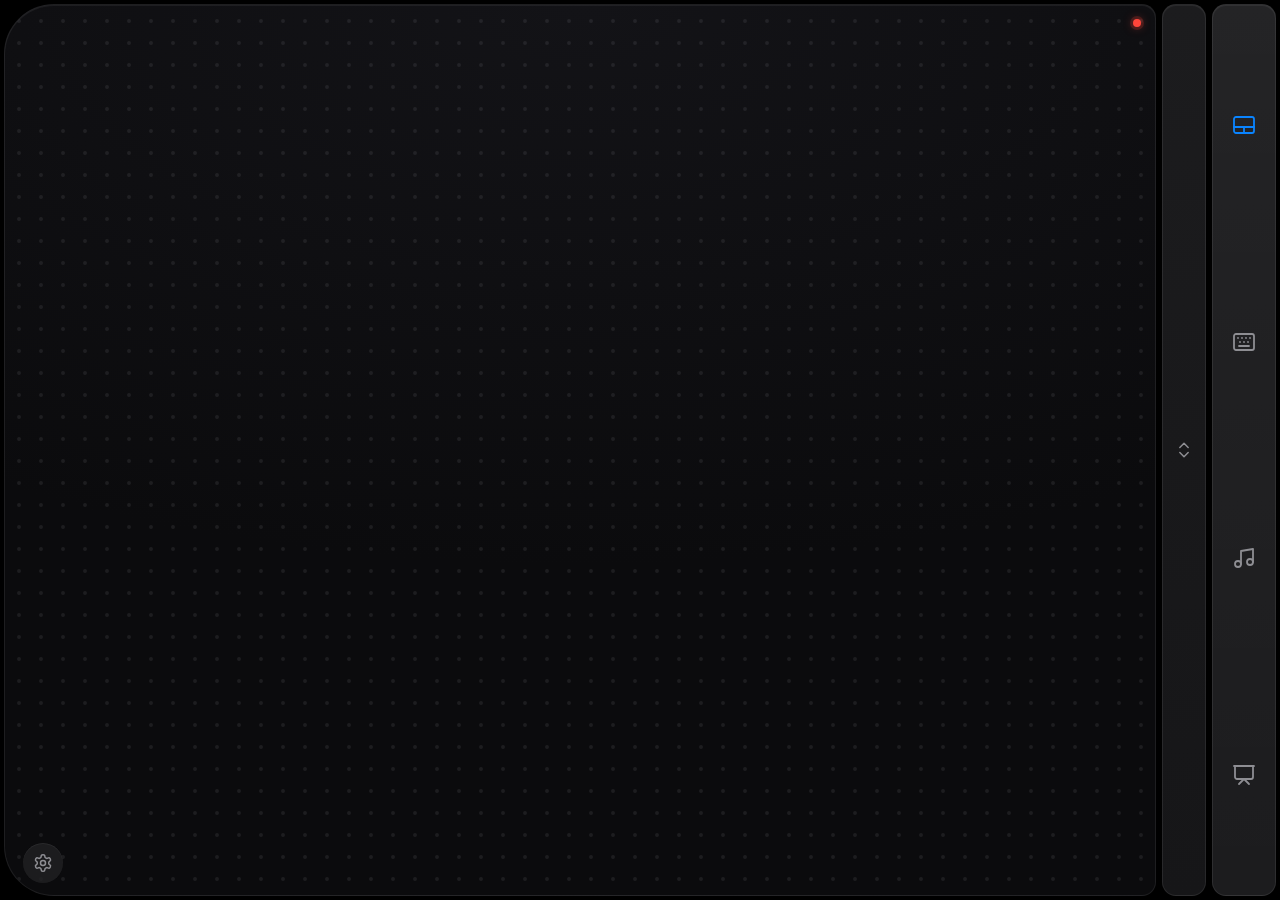
<file: remote/index.html>
<!doctype html>
<html lang="en">
<head>
  <meta charset="utf-8">
  <meta name="viewport" content="width=device-width, initial-scale=1, viewport-fit=cover, user-scalable=no">
  <meta name="apple-mobile-web-app-capable" content="yes">
  <meta name="mobile-web-app-capable" content="yes">
  <!-- Solid, not black-translucent: translucent leaves the iOS 27 Home Screen web view one status bar short.
       iOS reads this only when the icon is added. -->
  <meta name="apple-mobile-web-app-status-bar-style" content="black">
  <meta name="apple-mobile-web-app-title" content="Remote">
  <meta name="theme-color" content="#000000">
  <link rel="manifest" href="manifest.webmanifest">
  <link rel="apple-touch-icon" href="icons/apple-touch-icon.png">
  <link rel="icon" type="image/png" sizes="192x192" href="icons/icon-192.png">
  <title>MyRemote</title>
  <link rel="stylesheet" href="app.css">
</head>
<body>
  <!-- Icons from Lucide (https://lucide.dev, ISC licence; portions from Feather, MIT; notices in
       THIRD_PARTY_NOTICES.md), except play-pause and fwddel, made from them. Use one with <svg class="icon"><use href="#i-name"/></svg>, or icon() in app.js. -->
  <svg class="sprite" aria-hidden="true">
    <symbol id="i-gear" viewBox="0 0 24 24"><path d="M12.22 2h-.44a2 2 0 0 0-2 2v.18a2 2 0 0 1-1 1.73l-.43.25a2 2 0 0 1-2 0l-.15-.08a2 2 0 0 0-2.73.73l-.22.38a2 2 0 0 0 .73 2.73l.15.1a2 2 0 0 1 1 1.72v.51a2 2 0 0 1-1 1.74l-.15.09a2 2 0 0 0-.73 2.73l.22.38a2 2 0 0 0 2.73.73l.15-.08a2 2 0 0 1 2 0l.43.25a2 2 0 0 1 1 1.73V20a2 2 0 0 0 2 2h.44a2 2 0 0 0 2-2v-.18a2 2 0 0 1 1-1.73l.43-.25a2 2 0 0 1 2 0l.15.08a2 2 0 0 0 2.73-.73l.22-.39a2 2 0 0 0-.73-2.73l-.15-.08a2 2 0 0 1-1-1.74v-.5a2 2 0 0 1 1-1.74l.15-.09a2 2 0 0 0 .73-2.73l-.22-.38a2 2 0 0 0-2.73-.73l-.15.08a2 2 0 0 1-2 0l-.43-.25a2 2 0 0 1-1-1.73V4a2 2 0 0 0-2-2z"/><circle cx="12" cy="12" r="3"/></symbol>
    <symbol id="i-updown" viewBox="0 0 24 24"><path d="m7 15 5 5 5-5"/><path d="m7 9 5-5 5 5"/></symbol>
    <symbol id="i-touchpad" viewBox="0 0 24 24"><rect width="20" height="16" x="2" y="4" rx="2"/><path d="M2 14h20"/><path d="M12 20v-6"/></symbol>
    <symbol id="i-keyboard" viewBox="0 0 24 24"><path d="M10 8h.01"/><path d="M12 12h.01"/><path d="M14 8h.01"/><path d="M16 12h.01"/><path d="M18 8h.01"/><path d="M6 8h.01"/><path d="M7 16h10"/><path d="M8 12h.01"/><rect width="20" height="16" x="2" y="4" rx="2"/></symbol>
    <symbol id="i-music" viewBox="0 0 24 24"><path d="M9 18V5l12-2v13"/><circle cx="6" cy="18" r="3"/><circle cx="18" cy="16" r="3"/></symbol>
    <symbol id="i-presentation" viewBox="0 0 24 24"><path d="M2 3h20"/><path d="M21 3v11a2 2 0 0 1-2 2H5a2 2 0 0 1-2-2V3"/><path d="m7 21 5-5 5 5"/></symbol>
    <symbol id="i-skip-back" viewBox="0 0 24 24"><polygon points="19 20 9 12 19 4 19 20"/><line x1="5" x2="5" y1="19" y2="5"/></symbol>
    <symbol id="i-skip-forward" viewBox="0 0 24 24"><polygon points="5 4 15 12 5 20 5 4"/><line x1="19" x2="19" y1="5" y2="19"/></symbol>
    <symbol id="i-play-pause" viewBox="0 0 24 24"><polygon points="2.5 5 11.5 12 2.5 19 2.5 5"/><rect x="14.5" y="5" width="2.5" height="14" rx=".75"/><rect x="19.5" y="5" width="2.5" height="14" rx=".75"/></symbol>
    <symbol id="i-minus" viewBox="0 0 24 24"><path d="M5 12h14"/></symbol>
    <symbol id="i-plus" viewBox="0 0 24 24"><path d="M5 12h14"/><path d="M12 5v14"/></symbol>
    <symbol id="i-volume" viewBox="0 0 24 24"><path d="M11 4.702a.705.705 0 0 0-1.203-.498L6.413 7.587A1.4 1.4 0 0 1 5.416 8H3a1 1 0 0 0-1 1v6a1 1 0 0 0 1 1h2.416a1.4 1.4 0 0 1 .997.413l3.383 3.384A.705.705 0 0 0 11 19.298z"/></symbol>
    <symbol id="i-volume-2" viewBox="0 0 24 24"><path d="M11 4.702a.705.705 0 0 0-1.203-.498L6.413 7.587A1.4 1.4 0 0 1 5.416 8H3a1 1 0 0 0-1 1v6a1 1 0 0 0 1 1h2.416a1.4 1.4 0 0 1 .997.413l3.383 3.384A.705.705 0 0 0 11 19.298z"/><path d="M16 9a5 5 0 0 1 0 6"/><path d="M19.364 18.364a9 9 0 0 0 0-12.728"/></symbol>
    <symbol id="i-volume-x" viewBox="0 0 24 24"><path d="M11 4.702a.705.705 0 0 0-1.203-.498L6.413 7.587A1.4 1.4 0 0 1 5.416 8H3a1 1 0 0 0-1 1v6a1 1 0 0 0 1 1h2.416a1.4 1.4 0 0 1 .997.413l3.383 3.384A.705.705 0 0 0 11 19.298z"/><line x1="22" x2="16" y1="9" y2="15"/><line x1="16" x2="22" y1="9" y2="15"/></symbol>
    <symbol id="i-arrow-left" viewBox="0 0 24 24"><path d="m12 19-7-7 7-7"/><path d="M19 12H5"/></symbol>
    <symbol id="i-arrow-up" viewBox="0 0 24 24"><path d="m5 12 7-7 7 7"/><path d="M12 19V5"/></symbol>
    <symbol id="i-arrow-down" viewBox="0 0 24 24"><path d="M12 5v14"/><path d="m19 12-7 7-7-7"/></symbol>
    <symbol id="i-arrow-right" viewBox="0 0 24 24"><path d="M5 12h14"/><path d="m12 5 7 7-7 7"/></symbol>
    <symbol id="i-fwddel" viewBox="0 0 24 24"><g transform="matrix(-1 0 0 1 24 0)"><path d="M10 5a2 2 0 0 0-1.344.519l-6.328 5.74a1 1 0 0 0 0 1.481l6.328 5.741A2 2 0 0 0 10 19h10a2 2 0 0 0 2-2V7a2 2 0 0 0-2-2z"/><path d="m12 9 6 6"/><path d="m18 9-6 6"/></g></symbol>
    <symbol id="i-chevron-left" viewBox="0 0 24 24"><path d="m15 18-6-6 6-6"/></symbol>
    <symbol id="i-chevron-right" viewBox="0 0 24 24"><path d="m9 18 6-6-6-6"/></symbol>
    <symbol id="i-mic" viewBox="0 0 24 24"><path d="M12 2a3 3 0 0 0-3 3v7a3 3 0 0 0 6 0V5a3 3 0 0 0-3-3Z"/><path d="M19 10v2a7 7 0 0 1-14 0v-2"/><line x1="12" x2="12" y1="19" y2="22"/></symbol>
    <symbol id="i-mic-off" viewBox="0 0 24 24"><line x1="2" x2="22" y1="2" y2="22"/><path d="M18.89 13.23A7.12 7.12 0 0 0 19 12v-2"/><path d="M5 10v2a7 7 0 0 0 12 5"/><path d="M15 9.34V5a3 3 0 0 0-5.68-1.33"/><path d="M9 9v3a3 3 0 0 0 5.12 2.12"/><line x1="12" x2="12" y1="19" y2="22"/></symbol>
    <symbol id="i-pointer" viewBox="0 0 24 24"><path d="M22 14a8 8 0 0 1-8 8"/><path d="M18 11v-1a2 2 0 0 0-2-2a2 2 0 0 0-2 2"/><path d="M14 10V9a2 2 0 0 0-2-2a2 2 0 0 0-2 2v1"/><path d="M10 9.5V4a2 2 0 0 0-2-2a2 2 0 0 0-2 2v10"/><path d="M18 11a2 2 0 1 1 4 0v3a8 8 0 0 1-8 8h-2c-2.8 0-4.5-.86-5.99-2.34l-3.6-3.6a2 2 0 0 1 2.83-2.82L7 15"/></symbol>
  </svg>
  <div class="frame" id="frame">
    <main id="app" class="console">
      <div class="padarea">
        <div class="pad" id="pad">
          <span class="conn" id="conn" title="Disconnected"></span>
          <span class="mic-dot" id="mic-dot" hidden><svg class="icon"><use href="#i-mic"/></svg>MIC</span>
          <button class="gear" id="gear" aria-label="Settings"><svg class="icon"><use href="#i-gear"/></svg></button>
        </div>
        <div class="strip" id="strip" aria-label="Scroll"><svg class="icon"><use href="#i-updown"/></svg></div>
      </div>
      <nav class="modes" id="modes">
        <button data-mode="trackpad" aria-label="Trackpad"><svg class="icon"><use href="#i-touchpad"/></svg><span>Trackpad</span></button>
        <button data-mode="keyboard" aria-label="Keys"><svg class="icon"><use href="#i-keyboard"/></svg><span>Keys</span></button>
        <button data-mode="media" aria-label="Media"><svg class="icon"><use href="#i-music"/></svg><span>Media</span></button>
        <button data-mode="presentation" aria-label="Present"><svg class="icon"><use href="#i-presentation"/></svg><span>Present</span></button>
      </nav>
      <section class="panel" id="panel"></section>
      <dialog class="sheet" id="sheet">
        <form method="dialog">
          <div class="grabber"></div>
          <header class="sheet-head">
            <h2>Settings</h2>
            <button class="done" value="done">Done</button>
          </header>
          <div class="sheet-body">
            <div id="settings"></div>
            <div class="group"><button type="button" class="row action" id="reset">Reset to Defaults</button></div>
            <div class="group"><button type="button" class="row action danger" id="unpair">Unpair this Remote</button></div>
          </div>
        </form>
      </dialog>
    </main>
  </div>
  <section class="pairing" id="pairing" hidden>
    <form id="pair-form">
      <div class="pair-glyph"><svg class="icon"><use href="#i-pointer"/></svg></div>
      <h1>Pair with your Mac</h1>
      <p>On the Mac, choose <b>Pair a Remote…</b> in the MyRemote menu and type the code it shows.</p>
      <p class="hint" id="pair-hint" hidden>Add the Remote to your Home Screen first, then pair there: Safari keeps its own pairing.</p>
      <label class="code">
        <span class="cell"></span><span class="cell"></span><span class="cell"></span><span class="cell"></span><span class="cell"></span><span class="cell"></span>
        <input id="pair-code" inputmode="numeric" autocomplete="one-time-code" maxlength="7" aria-label="Pairing code">
      </label>
      <p class="error" id="pair-error" role="alert"></p>
      <button id="pair-button">Pair</button>
    </form>
  </section>
  <script type="module" src="app.js"></script>
</body>
</html>
</file>
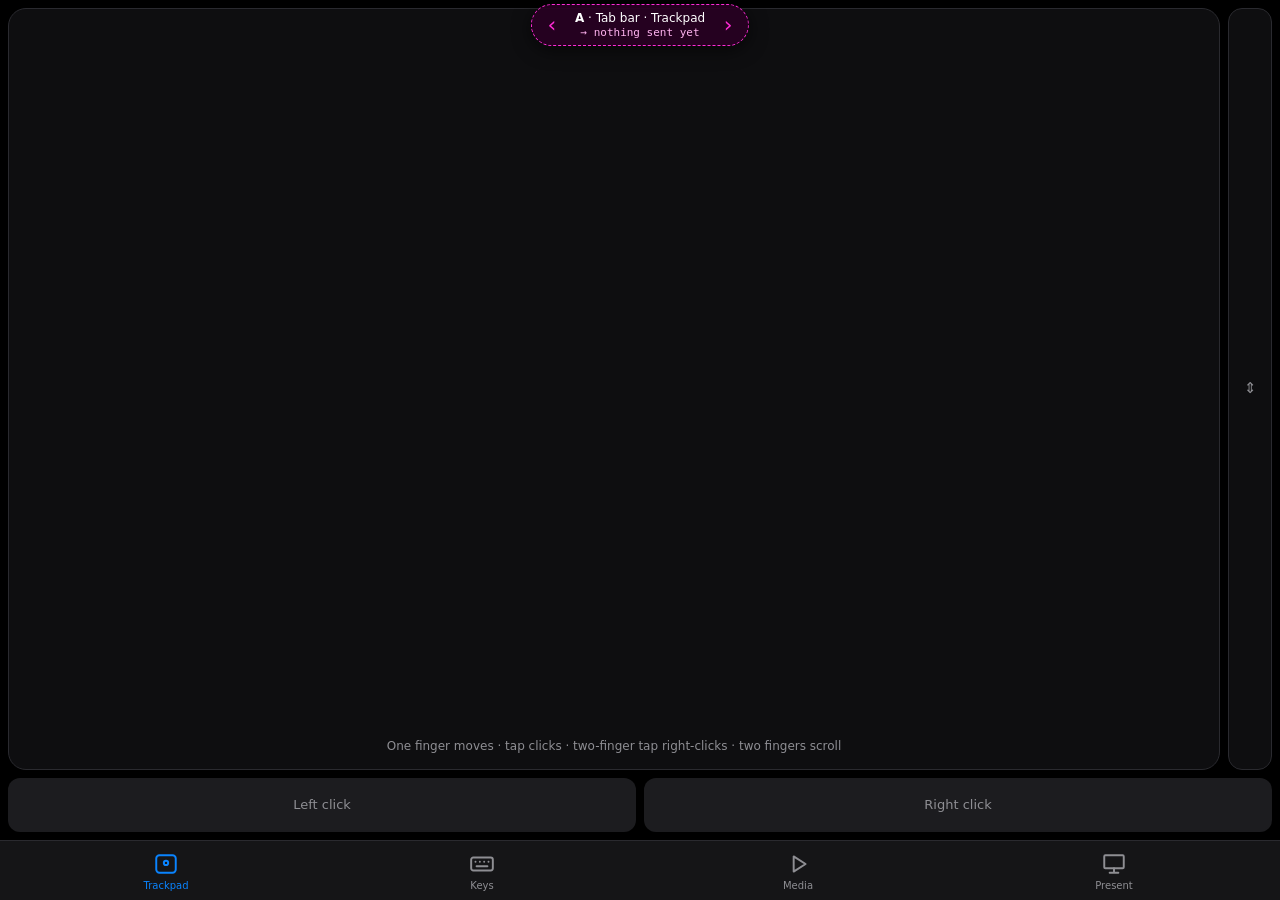
<file: prototypes/remote-layout/index.html>
<!doctype html>
<!--
  PROTOTYPE — throwaway, not production. Answers issue #6:
  "What should the Remote's layout and Mode switching look like?"
  Four variants of the whole Remote on one page, switchable via ?variant=A|B|C|D
  and the magenta pill at the top. Nothing is sent to the Host: every touch is
  shown in the pill as the command the Host would receive.
  Run: node prototypes/remote-layout/serve.mjs
-->
<html lang="en">
<head>
  <meta charset="utf-8">
  <meta name="viewport" content="width=device-width, initial-scale=1, viewport-fit=cover, user-scalable=no">
  <meta name="apple-mobile-web-app-capable" content="yes">
  <meta name="mobile-web-app-capable" content="yes">
  <meta name="apple-mobile-web-app-status-bar-style" content="black">
  <meta name="apple-mobile-web-app-title" content="Remote proto">
  <meta name="theme-color" content="#000000">
  <link rel="manifest" href="manifest.webmanifest">
  <title>Remote Layout Prototype</title>
  <link rel="stylesheet" href="proto.css">
</head>
<body>
  <div id="app"></div>
  <script src="proto.js"></script>
</body>
</html>
</file>
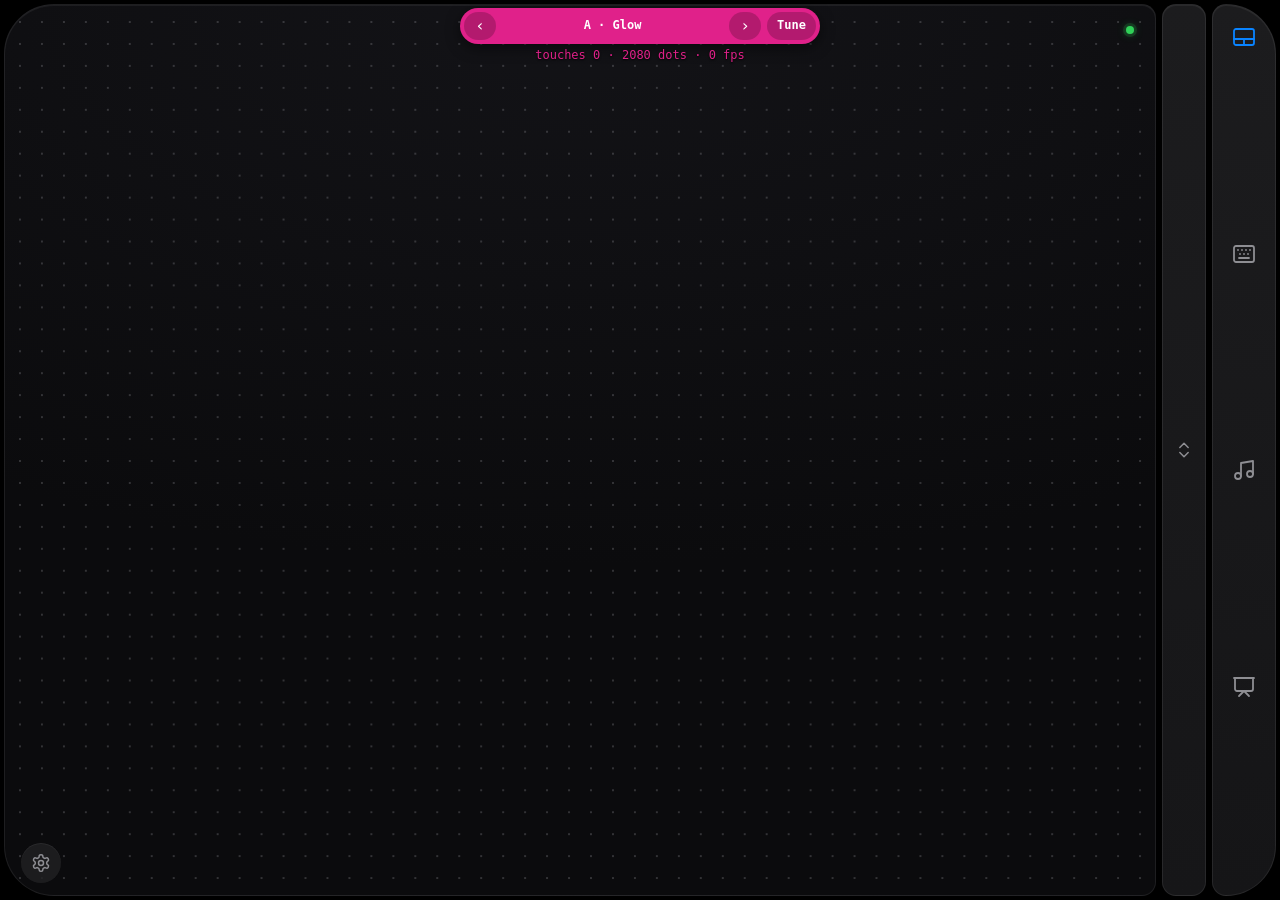
<file: prototypes/ui-polish/index.html>
<!doctype html>
<!--
  PROTOTYPE — throwaway, not production. Answers: "What should the polished Remote look like, and how
  should the trackpad's reacting dot grid behave?"
  Trackpad Mode restyled (tokens, depth, SVG icons, tab-bar Modes) with three dot-grid effects, switchable
  via ?variant=A|B|C and the magenta pill: A Glow, B Grow, C Repel. "Tune" adjusts the grid live (kept in
  the URL, so a reload or a shared link keeps it). The gear opens the restyled settings sheet.
  Nothing is sent to a Host. Tap the green dot to fake a dropped connection.
  Run: node prototypes/ui-polish/serve.mjs  (quit the MyRemote Host first: it holds port 8484)
-->
<html lang="en">
<head>
  <meta charset="utf-8">
  <meta name="viewport" content="width=device-width, initial-scale=1, viewport-fit=cover, user-scalable=no">
  <meta name="apple-mobile-web-app-capable" content="yes">
  <meta name="mobile-web-app-capable" content="yes">
  <meta name="apple-mobile-web-app-status-bar-style" content="black">
  <meta name="apple-mobile-web-app-title" content="UI proto">
  <meta name="theme-color" content="#000000">
  <title>UI Polish Prototype</title>
  <link rel="stylesheet" href="proto.css">
</head>
<body>
  <svg width="0" height="0" style="position:absolute" aria-hidden="true">
    <defs>
      <symbol id="i-touchpad" viewBox="0 0 24 24"><rect width="20" height="16" x="2" y="4" rx="2"/><path d="M2 14h20"/><path d="M12 20v-6"/></symbol>
      <symbol id="i-keyboard" viewBox="0 0 24 24"><rect width="20" height="16" x="2" y="4" rx="2"/><path d="M6 8h.01M10 8h.01M14 8h.01M18 8h.01M8 12h.01M12 12h.01M16 12h.01M7 16h10"/></symbol>
      <symbol id="i-media" viewBox="0 0 24 24"><path d="M9 18V5l12-2v13"/><circle cx="6" cy="18" r="3"/><circle cx="18" cy="16" r="3"/></symbol>
      <symbol id="i-present" viewBox="0 0 24 24"><path d="M2 3h20"/><path d="M21 3v11a2 2 0 0 1-2 2H5a2 2 0 0 1-2-2V3"/><path d="m7 21 5-5 5 5"/></symbol>
      <symbol id="i-gear" viewBox="0 0 24 24"><path d="M12.22 2h-.44a2 2 0 0 0-2 2v.18a2 2 0 0 1-1 1.73l-.43.25a2 2 0 0 1-2 0l-.15-.08a2 2 0 0 0-2.73.73l-.22.38a2 2 0 0 0 .73 2.73l.15.1a2 2 0 0 1 1 1.72v.51a2 2 0 0 1-1 1.74l-.15.09a2 2 0 0 0-.73 2.73l.22.38a2 2 0 0 0 2.73.73l.15-.08a2 2 0 0 1 2 0l.43.25a2 2 0 0 1 1 1.73V20a2 2 0 0 0 2 2h.44a2 2 0 0 0 2-2v-.18a2 2 0 0 1 1-1.73l.43-.25a2 2 0 0 1 2 0l.15.08a2 2 0 0 0 2.73-.73l.22-.39a2 2 0 0 0-.73-2.73l-.15-.08a2 2 0 0 1-1-1.74v-.5a2 2 0 0 1 1-1.74l.15-.09a2 2 0 0 0 .73-2.73l-.22-.38a2 2 0 0 0-2.73-.73l-.15.08a2 2 0 0 1-2 0l-.43-.25a2 2 0 0 1-1-1.73V4a2 2 0 0 0-2-2z"/><circle cx="12" cy="12" r="3"/></symbol>
      <symbol id="i-updown" viewBox="0 0 24 24"><path d="m7 15 5 5 5-5"/><path d="m7 9 5-5 5 5"/></symbol>
    </defs>
  </svg>

  <main class="console" id="console">
    <div class="padarea">
      <div class="pad" id="pad">
        <canvas class="dots" id="dots"></canvas>
        <button class="conn on" id="conn" aria-label="Connected (tap to fake a drop)"></button>
        <button class="gear" id="gear" aria-label="Settings"><svg class="icon"><use href="#i-gear"/></svg></button>
      </div>
      <div class="strip" id="strip" aria-label="Scroll"><svg class="icon"><use href="#i-updown"/></svg></div>
    </div>
    <nav class="modes" id="modes">
      <button class="on" data-mode="trackpad"><svg class="icon"><use href="#i-touchpad"/></svg><span>Trackpad</span></button>
      <button data-mode="keyboard"><svg class="icon"><use href="#i-keyboard"/></svg><span>Keys</span></button>
      <button data-mode="media"><svg class="icon"><use href="#i-media"/></svg><span>Media</span></button>
      <button data-mode="presentation"><svg class="icon"><use href="#i-present"/></svg><span>Present</span></button>
    </nav>
  </main>

  <dialog class="sheet" id="sheet">
    <form method="dialog">
      <div class="grabber"></div>
      <header class="sheet-head">
        <h2>Settings</h2>
        <button class="done" value="done">Done</button>
      </header>
      <div class="sheet-body">
        <h3>Trackpad</h3>
        <div class="group">
          <div class="row slider-row"><div class="row-top"><span>Speed</span><output>1.6</output></div><input type="range" min="0.5" max="4" step="0.1" value="1.6"></div>
          <div class="row slider-row"><div class="row-top"><span>Acceleration</span><output>1.2</output></div><input type="range" min="0" max="4" step="0.1" value="1.2"></div>
          <div class="row slider-row"><div class="row-top"><span>Scroll speed</span><output>1.5</output></div><input type="range" min="0.3" max="4" step="0.1" value="1.5"></div>
          <label class="row"><span>Momentum</span><input type="checkbox" role="switch" checked></label>
          <label class="row"><span>Pad effect</span><input type="checkbox" role="switch" id="effect-switch" checked></label>
        </div>
        <p class="foot">Momentum lets the Mac keep scrolling after a two-finger flick.</p>

        <h3>Present</h3>
        <div class="group">
          <div class="row"><span>Laser</span><div class="seg"><button type="button" class="on">Motion</button><button type="button">Drag</button></div></div>
          <div class="row"><span>Upside down</span><div class="seg"><button type="button" class="on">Auto</button><button type="button">Off</button></div></div>
          <div class="row"><span>Echo guard</span><div class="seg"><button type="button" class="on">On</button><button type="button">Off</button></div></div>
        </div>
        <p class="foot">Echo guard keeps a room's speakers from feeding back into the Phone Mic.</p>

        <div class="group"><button type="button" class="row action">Reset to Defaults</button></div>
        <div class="group"><button type="button" class="row action danger">Unpair this Remote</button></div>
      </div>
    </form>
  </dialog>

  <!-- Prototype chrome: not part of the design. -->
  <div class="proto" id="proto">
    <div class="proto-bar">
      <button id="prev" aria-label="Previous variant">‹</button>
      <span id="label"></span>
      <button id="next" aria-label="Next variant">›</button>
      <button id="tune-btn" class="tune-btn">Tune</button>
    </div>
    <div class="proto-tune" id="tune" hidden></div>
    <div class="proto-state" id="state"></div>
  </div>

  <script src="proto.js"></script>
</body>
</html>
</file>
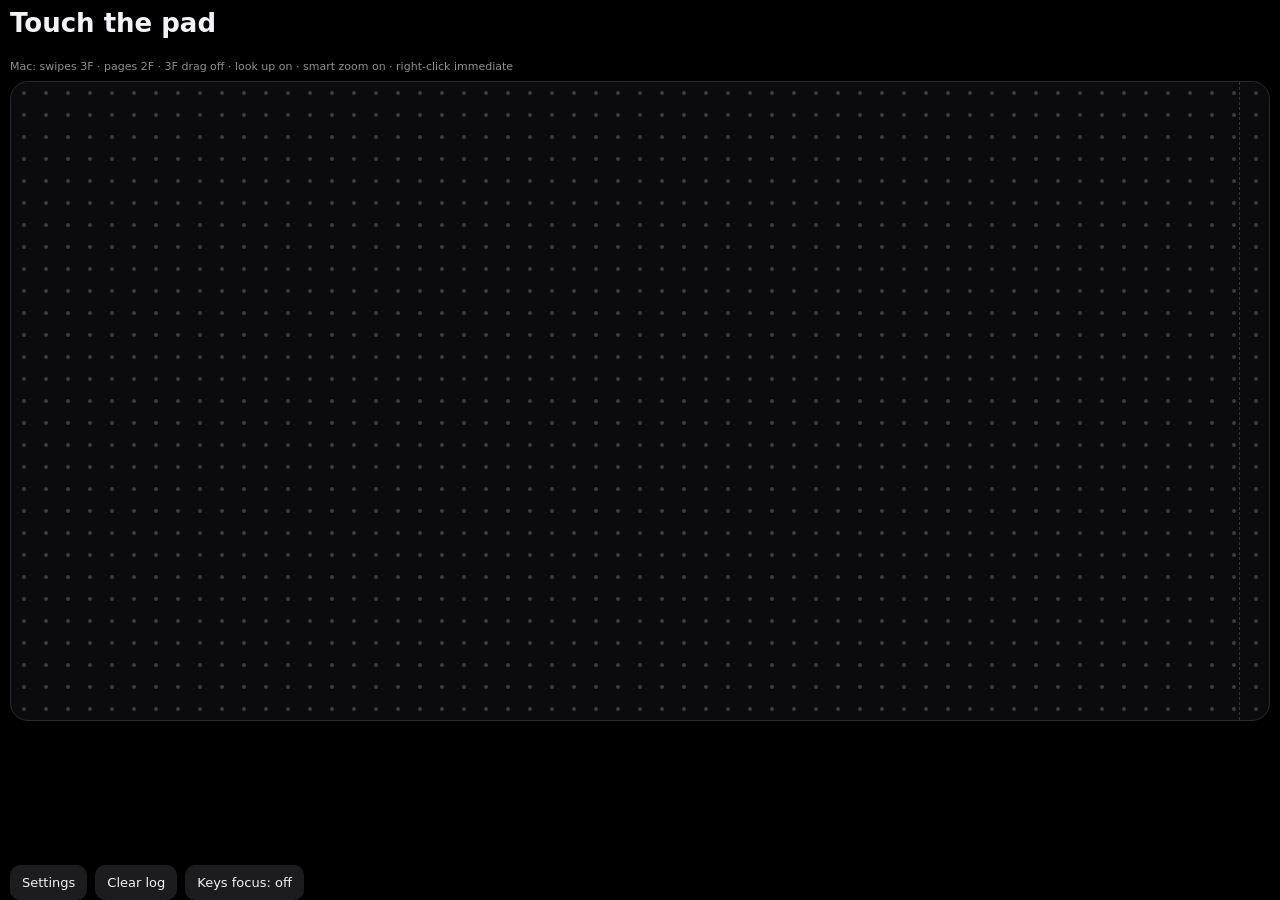
<file: remote/prototype-gestures/index.html>
<!doctype html>
<!--
  PROTOTYPE, throwaway: answers "How should multi-finger gestures feel on the phone pad?" (issue #45).
  Phone-side only: it recognizes gestures and shows what it would send; nothing reaches the Mac.
  Serve remote/ and open /prototype-gestures/ on the iPhone.
-->
<html lang="en">
<head>
  <meta charset="utf-8">
  <meta name="viewport" content="width=device-width, initial-scale=1, viewport-fit=cover, user-scalable=no">
  <meta name="apple-mobile-web-app-capable" content="yes">
  <title>Gestures prototype</title>
  <style>
    :root { --bg: #000; --pad: #0b0b0d; --line: #2a2a2e; --text: #f2f2f7; --dim: #8e8e93; --accent: #0a84ff; --warn: #ff453a; }
    * { box-sizing: border-box; -webkit-user-select: none; user-select: none; -webkit-touch-callout: none; }
    html, body { margin: 0; height: 100%; background: var(--bg); color: var(--text); font: 13px -apple-system, system-ui, sans-serif; overflow: hidden; }
    body { display: flex; flex-direction: column; padding: env(safe-area-inset-top) 10px env(safe-area-inset-bottom); gap: 8px; touch-action: none; }
    header { padding-top: 8px; }
    #kind { font-size: 26px; font-weight: 600; min-height: 32px; }
    #vals { color: var(--dim); font-variant-numeric: tabular-nums; min-height: 18px; }
    #mac { color: var(--dim); font-size: 11px; margin-top: 2px; }
    #pad { position: relative; flex: 1; min-height: 200px; background: var(--pad); border: 1px solid var(--line); border-radius: 18px; overflow: hidden; touch-action: none; }
    #pad canvas { position: absolute; inset: 0; width: 100%; height: 100%; }
    #toast { position: absolute; inset: 0; display: flex; align-items: center; justify-content: center; font-size: 22px; font-weight: 600; pointer-events: none; opacity: 0; transition: opacity .5s; }
    #toast.on { opacity: 1; transition: none; }
    #edge { position: absolute; top: 0; bottom: 0; right: 0; width: 30px; border-left: 1px dashed #333; pointer-events: none; }
    #log { height: 128px; overflow: hidden; font: 11px ui-monospace, Menlo, monospace; color: var(--dim); white-space: pre; }
    #log .warn { color: var(--warn); }
    #log .ok { color: var(--text); }
    .bar { display: flex; gap: 8px; }
    button { font: inherit; color: var(--text); background: #1c1c1e; border: 0; border-radius: 10px; padding: 10px 12px; }
    #panel { position: fixed; inset: 0; background: rgba(0,0,0,.92); overflow-y: auto; padding: calc(env(safe-area-inset-top) + 12px) 16px 40px; display: none; touch-action: pan-y; }
    #panel.on { display: block; }
    #panel label { display: flex; justify-content: space-between; align-items: center; gap: 10px; padding: 9px 0; border-bottom: 1px solid #222; }
    #panel h3 { margin: 18px 0 4px; color: var(--dim); font-size: 12px; text-transform: uppercase; }
    select, input[type=range] { max-width: 55%; }
    #keys { position: fixed; left: -9999px; top: 0; width: 10px; height: 10px; }
  </style>
</head>
<body>
  <header>
    <div id="kind">Touch the pad</div>
    <div id="vals"></div>
    <div id="mac"></div>
  </header>
  <div id="pad"><canvas></canvas><div id="edge"></div><div id="toast"></div></div>
  <div id="log"></div>
  <div class="bar"><button id="open">Settings</button><button id="clear">Clear log</button><button id="kbtn">Keys focus: off</button></div>
  <textarea id="keys" autocapitalize="off" autocomplete="off" autocorrect="off" spellcheck="false"></textarea>
  <div id="panel"></div>

<script type="module">
import { createDotGrid, DOTS } from '../dotgrid.js';

// ---------- Settings: the Mac's trackpad prefs it would follow, plus the knobs being tuned ----------

const cfg = {
  swipeFingers: '3', // Mission Control, App Exposé and Spaces: 3 or 4 fingers (Mac pref)
  pageSwipe: '2', // swipe between pages: '2' scroll left/right, '3' three-finger swipe, 'off' (Mac pref)
  threeDrag: 'off', // three-finger drag (Mac pref)
  lookUp: 'on', // three-finger tap (Mac pref)
  smartZoom: 'on', // two-finger double-tap (Mac pref)
  rightClick: 'immediate', // two-finger tap: 'immediate', or 'wait' out the smart-zoom window
  notifEdge: 'on', // two fingers from the right edge (Mac pref)
  appsPinch: 'on', // 4+ finger pinch in = Apps, spread = Show Desktop (Mac pref)
  settleMs: 60, // wait for the finger count to stop changing before deciding
  slop: 8, // px a finger can wander and still be a tap
  commitPx: 30, // px the fingers travel before a swipe is decided
  pinchPct: 15, // % change in finger spread that makes a pinch
  rotateDeg: 15, // degrees of turn that make a rotate
  bigPinchPct: 20, // % change in spread for the 4+ finger pinch
  completeAt: 25, // % of half the pad width a swipe must travel to complete on release
  tapMs: 250,
  dblMs: 300,
  feedback: 'tint+label', // dot grid feedback: 'plain' | 'tint' | 'tint+label'
  blockEdits: 'off', // cancel undo / redo / paste input while Keys focus is on
};

const schema = [
  ['Mac settings (what the Host would mirror)'],
  ['swipeFingers', 'Mission Control / Spaces fingers', ['3', '4']],
  ['pageSwipe', 'Swipe between pages', ['2', '3', 'off']],
  ['threeDrag', 'Three-finger drag', ['off', 'on']],
  ['lookUp', 'Look up (3-finger tap)', ['on', 'off']],
  ['smartZoom', 'Smart zoom (2-finger double-tap)', ['on', 'off']],
  ['notifEdge', 'Notification Center (2 fingers from right edge)', ['on', 'off']],
  ['appsPinch', 'Apps / Show Desktop (4+ finger pinch)', ['on', 'off']],
  ['Feel'],
  ['rightClick', 'Right-click with smart zoom on', ['immediate', 'wait']],
  ['settleMs', 'Settle (ms)', [0, 200, 10]],
  ['slop', 'Tap slop (px)', [4, 20, 1]],
  ['commitPx', 'Swipe commit (px)', [10, 80, 5]],
  ['pinchPct', 'Pinch commit (%)', [5, 40, 1]],
  ['rotateDeg', 'Rotate commit (°)', [5, 40, 1]],
  ['bigPinchPct', '4+ finger pinch commit (%)', [10, 50, 1]],
  ['completeAt', 'Swipe completes at (%)', [10, 60, 5]],
  ['tapMs', 'Longest tap (ms)', [120, 400, 10]],
  ['dblMs', 'Double-tap window (ms)', [150, 500, 10]],
  ['Feedback and hazards'],
  ['feedback', 'Dot grid feedback', ['plain', 'tint', 'tint+label']],
  ['blockEdits', 'Cancel undo/paste input in Keys focus', ['off', 'on']],
];

const panel = document.getElementById('panel');
function buildPanel() {
  panel.innerHTML = '<button id="close">Done</button>';
  for (const [key, label, opts] of schema) {
    if (!label) { panel.insertAdjacentHTML('beforeend', `<h3>${key}</h3>`); continue; }
    const row = document.createElement('label');
    row.textContent = label;
    let input;
    if (typeof opts[0] === 'number') {
      input = document.createElement('input');
      Object.assign(input, { type: 'range', min: opts[0], max: opts[1], step: opts[2], value: cfg[key] });
      const out = document.createElement('span');
      out.textContent = cfg[key];
      input.oninput = () => { cfg[key] = +input.value; out.textContent = input.value; showMac(); };
      row.append(out);
    } else {
      input = document.createElement('select');
      for (const o of opts) input.add(new Option(o, o, false, cfg[key] === o));
      input.onchange = () => { cfg[key] = input.value; showMac(); };
    }
    row.append(input);
    panel.append(row);
  }
  panel.querySelector('#close').onclick = () => panel.classList.remove('on');
}
buildPanel();
document.getElementById('open').onclick = () => panel.classList.add('on');

const macEl = document.getElementById('mac');
function showMac() {
  macEl.textContent = `Mac: swipes ${cfg.swipeFingers}F · pages ${cfg.pageSwipe === 'off' ? 'off' : cfg.pageSwipe + 'F'} · 3F drag ${cfg.threeDrag} · look up ${cfg.lookUp} · smart zoom ${cfg.smartZoom} · right-click ${cfg.rightClick}`;
}
showMac();

// ---------- Readout and log ----------

const kindEl = document.getElementById('kind');
const valsEl = document.getElementById('vals');
const logEl = document.getElementById('log');
const toast = document.getElementById('toast');
let lines = [];
function log(text, cls = '') {
  const t = (performance.now() / 1000).toFixed(2).padStart(7);
  lines.unshift(`<span class="${cls}">${t}  ${text}</span>`);
  lines = lines.slice(0, 9);
  logEl.innerHTML = lines.join('\n');
}
document.getElementById('clear').onclick = () => { lines = []; logEl.innerHTML = ''; };

let toastTimer;
function announce(label, cls) {
  kindEl.textContent = label;
  log(label, 'ok');
  if (cfg.feedback !== 'tint+label') return;
  toast.textContent = label;
  toast.style.color = `rgb(${colourOf(cls)})`;
  toast.classList.add('on');
  clearTimeout(toastTimer);
  toastTimer = setTimeout(() => toast.classList.remove('on'), 500);
}

// ---------- Keys focus: the Keyboard Mode textarea hazard ----------

const keys = document.getElementById('keys');
const kbtn = document.getElementById('kbtn');
let keysOn = false;
kbtn.onclick = () => {
  keysOn = !keysOn;
  kbtn.textContent = `Keys focus: ${keysOn ? 'on' : 'off'}`;
  if (keysOn) keys.focus(); else keys.blur();
};
keys.addEventListener('blur', () => { if (keysOn) log('Keys textarea lost focus', 'warn'); });
keys.addEventListener('beforeinput', (e) => {
  const edit = /^history|FromPaste|deleteByCut/.test(e.inputType);
  if (edit && cfg.blockEdits === 'on') e.preventDefault();
  log(`beforeinput ${e.inputType}${edit ? (cfg.blockEdits === 'on' ? ' (cancelled)' : ' ← WOULD REACH THE MAC') : ''}`, edit ? 'warn' : '');
});

// ---------- Geometry ----------

const pad = document.getElementById('pad');
const centroid = (l) => ({ x: l.reduce((s, f) => s + f.x, 0) / l.length, y: l.reduce((s, f) => s + f.y, 0) / l.length });
const spreadOf = (l, c) => l.reduce((s, f) => s + Math.hypot(f.x - c.x, f.y - c.y), 0) / l.length;
const angleOf = (l) => (l.length >= 2 ? Math.atan2(l[1].y - l[0].y, l[1].x - l[0].x) : 0);
const deg = (r) => (r * 180) / Math.PI;
const wrap = (a) => Math.atan2(Math.sin(a), Math.cos(a));

function snapshot(list) {
  const sorted = [...list].sort((a, b) => a.id - b.id);
  const c = centroid(sorted);
  return { ids: sorted.map((f) => f.id).join(), c, spread: spreadOf(sorted, c), angle: angleOf(sorted), n: sorted.length };
}

// ---------- Recognizer ----------

/** kind → class, for colour */
const CLASS = {
  pointer: 'pointer', click: 'pointer', 'right click': 'pointer', 'three-finger drag': 'pointer', 'look up': 'pointer',
  scroll: 'scroll', 'page swipe': 'scroll',
  pinch: 'app', rotate: 'app', 'smart zoom': 'app',
  'Mission Control': 'system', 'App Exposé': 'system', Spaces: 'system', 'Notification Center': 'system',
  Apps: 'system', 'Show Desktop': 'system',
};
const COLOURS = { pointer: [10, 132, 255], scroll: [100, 210, 255], app: [191, 90, 242], system: [48, 209, 88], none: [142, 142, 147] };
const colourOf = (cls) => COLOURS[cls] || COLOURS.none;

let s = null; // session: one touch sequence, first finger down to last finger up
let lastTwoTap = 0;
let pendingRight = null;

function begin(list, t) {
  s = { t0: t, peak: list.length, kind: null, base: snapshot(list), settleAt: t + cfg.settleMs, starts: new Map(), wander: 0, total: { x: 0, y: 0 }, last: null, edgeStart: false, samples: [] };
  for (const f of list) s.starts.set(f.id, f);
}

function classify(list, t) {
  const now = snapshot(list), b = s.base, n = now.n;
  const d = { x: now.c.x - b.c.x, y: now.c.y - b.c.y }, dist = Math.hypot(d.x, d.y);
  const spreadPx = now.spread - b.spread;
  const turn = deg(wrap(now.angle - b.angle));
  const horiz = Math.abs(d.x) > Math.abs(d.y);
  const W = pad.clientWidth;

  const swipe = (fingers) => {
    if (dist < cfg.commitPx) return null;
    if (horiz) {
      if (cfg.pageSwipe === String(fingers)) return 'page swipe';
      if (cfg.swipeFingers === String(fingers)) return 'Spaces';
      return `${fingers}-finger swipe (unassigned)`;
    }
    if (cfg.swipeFingers !== String(fingers)) return `${fingers}-finger swipe (unassigned)`;
    return d.y < 0 ? 'Mission Control' : 'App Exposé';
  };

  if (n === 1) return dist > cfg.slop ? 'pointer' : null;
  if (n === 2) {
    if (cfg.notifEdge === 'on' && b.c.x > W - 30 && d.x < -cfg.commitPx && horiz) return 'Notification Center';
    if (Math.abs(spreadPx) > (cfg.pinchPct / 100) * b.spread && Math.abs(spreadPx) > dist * 0.8) return 'pinch';
    if (Math.abs(turn) > cfg.rotateDeg && dist < 25) return 'rotate';
    if (dist > cfg.slop) return 'scroll';
    return null;
  }
  if (n === 3) {
    if (cfg.threeDrag === 'on') return dist > cfg.slop ? 'three-finger drag' : null;
    return swipe(3);
  }
  // 4 or 5 fingers
  const ratio = now.spread / b.spread;
  if (cfg.appsPinch === 'on' && ratio < 1 - cfg.bigPinchPct / 100) return 'Apps';
  if (cfg.appsPinch === 'on' && ratio > 1 + cfg.bigPinchPct / 100) return 'Show Desktop';
  return swipe(4);
}

function values(list) {
  const now = snapshot(list), b = s.base;
  const d = { x: now.c.x - b.c.x, y: now.c.y - b.c.y };
  const W = pad.clientWidth, H = pad.clientHeight;
  switch (s.kind) {
    case 'pinch': return `scale ${(now.spread / b.spread).toFixed(2)}  rotation ${deg(wrap(now.angle - b.angle)).toFixed(0)}°`;
    case 'rotate': return `rotation ${deg(wrap(now.angle - b.angle)).toFixed(0)}°  scale ${(now.spread / b.spread).toFixed(2)}`;
    case 'scroll': return `scroll Σ ${s.total.x.toFixed(0)}, ${s.total.y.toFixed(0)} px${Math.abs(s.total.x) > Math.abs(s.total.y) && cfg.pageSwipe === '2' ? '  (horizontal: Host may turn this into a page swipe)' : ''}`;
    case 'Spaces': case 'page swipe': case 'Notification Center':
      return `progress ${Math.round((100 * d.x) / (W / 2))}%`;
    case 'Mission Control': case 'App Exposé':
      return `progress ${Math.round((100 * -d.y) / (H / 2))}%`;
    case 'Apps': case 'Show Desktop': return `spread ${(now.spread / b.spread).toFixed(2)}`;
    default: return `Δ ${d.x.toFixed(0)}, ${d.y.toFixed(0)}`;
  }
}

function progressOf(list) {
  const now = snapshot(list), b = s.base;
  const d = { x: now.c.x - b.c.x, y: now.c.y - b.c.y };
  const W = pad.clientWidth, H = pad.clientHeight;
  if (['Spaces', 'page swipe', 'Notification Center'].includes(s.kind)) return Math.abs(d.x) / (W / 2);
  if (['Mission Control', 'App Exposé'].includes(s.kind)) return Math.abs(d.y) / (H / 2);
  return null;
}

let lastList = [];
function onTouches(type, e) {
  e.preventDefault();
  const box = pad.getBoundingClientRect();
  const list = Array.from(e.targetTouches, (t) => ({ id: t.identifier, x: t.clientX - box.left, y: t.clientY - box.top }));
  const t = e.timeStamp;

  if (type === 'cancel') log(`touchcancel: iOS took ${e.changedTouches.length} touch(es)`, 'warn');

  if (!s && list.length) begin(list, t);
  if (!s) return;

  for (const f of list) {
    if (!s.starts.has(f.id)) s.starts.set(f.id, f);
    const o = s.starts.get(f.id);
    s.wander = Math.max(s.wander, Math.hypot(f.x - o.x, f.y - o.y));
  }

  if (list.length && list.length !== s.base.n) {
    // The finger count changed: start measuring again from here.
    if (list.length > s.peak) s.peak = list.length;
    if (!s.kind) {
      s.base = snapshot(list);
      s.settleAt = t + cfg.settleMs;
      if (s.base.n === 2) s.edgeStart = s.base.c.x > pad.clientWidth - 30;
    } else if (list.length < s.base.n) {
      log(`${s.kind}: finger lifted (${s.base.n} → ${list.length}), gesture held`);
      s.base = { ...snapshot(list), c: s.base.c, spread: s.base.spread, angle: s.base.angle, n: list.length };
    }
  }

  if (type === 'move' && list.length) {
    if (!s.kind && t >= s.settleAt) {
      const k = classify(list, t);
      if (k) {
        s.kind = k;
        s.decideMs = Math.round(t - s.t0);
        announce(k, CLASS[k] || 'none');
        log(`  decided after ${s.decideMs} ms with ${list.length} fingers`);
      }
    }
    if (s.kind === 'scroll' && s.last) {
      const c = centroid(list), p = centroid(s.last);
      if (list.length === s.last.length) { s.total.x += c.x - p.x; s.total.y += c.y - p.y; }
    }
    if (s.kind) valsEl.textContent = values(list);
  }
  if (list.length) s.last = list;

  if (list.length === 0) finish(t);
  lastList = list;
  grid.touches(list);
  render();
}

function finish(t) {
  const dur = t - s.t0;
  if (!s.kind) {
    if (dur < cfg.tapMs && s.wander < cfg.slop) tap(s.peak, t);
    else kindEl.textContent = `(nothing: ${s.peak} finger${s.peak > 1 ? 's' : ''}, ${Math.round(dur)} ms, wander ${s.wander.toFixed(0)} px)`;
  } else {
    const p = s.last ? progressOf(s.last) : null;
    if (p !== null) log(`${s.kind} released at ${Math.round(p * 100)}% → ${p * 100 >= cfg.completeAt ? 'COMPLETES' : 'cancels, springs back'}`, 'ok');
    else log(`${s.kind} ended (${Math.round(dur)} ms)`);
  }
  s = null;
}

function tap(n, t) {
  const at = s.base.c;
  if (n === 1) { announce('click', 'pointer'); grid.tap(at.x, at.y); return; }
  if (n === 2) {
    if (cfg.smartZoom === 'on' && t - lastTwoTap < cfg.dblMs) {
      lastTwoTap = 0;
      if (pendingRight) { clearTimeout(pendingRight); pendingRight = null; log('  (pending right click dropped)'); }
      announce('smart zoom', 'app');
      grid.tap(at.x, at.y);
      return;
    }
    lastTwoTap = t;
    if (cfg.smartZoom === 'on' && cfg.rightClick === 'wait') {
      log(`  two-finger tap: waiting ${cfg.dblMs} ms for a second tap…`);
      pendingRight = setTimeout(() => { pendingRight = null; announce('right click', 'pointer'); grid.tap(at.x, at.y); }, cfg.dblMs);
    } else {
      announce('right click', 'pointer');
      grid.tap(at.x, at.y);
    }
    return;
  }
  if (n === 3) { announce(cfg.lookUp === 'on' ? 'look up' : '3-finger tap (off)', 'pointer'); grid.tap(at.x, at.y); return; }
  announce(`${n}-finger tap (nothing)`, 'none');
}

for (const [ev, type] of [['touchstart', 'start'], ['touchmove', 'move'], ['touchend', 'end'], ['touchcancel', 'cancel']]) {
  pad.addEventListener(ev, (e) => onTouches(type, e), { passive: false });
}
// WebKit's own gesture events: logged, to see if they fire alongside prevented touches.
for (const ev of ['gesturestart', 'gestureend']) {
  document.addEventListener(ev, (e) => { e.preventDefault(); log(`${ev} (WebKit) scale ${e.scale?.toFixed(2)} rot ${e.rotation?.toFixed(0)}`); });
}
document.addEventListener('gesturechange', (e) => e.preventDefault());

// ---------- Dot grid, tinted by the gesture's class ----------

const canvas = pad.querySelector('canvas');
const ctx = canvas.getContext('2d');
const grid = createDotGrid();
let running = false, last = 0;

function draw() {
  const w = pad.clientWidth, h = pad.clientHeight;
  ctx.clearRect(0, 0, w, h);
  const rest = [235, 235, 245];
  const lit = cfg.feedback === 'plain' || !s?.kind ? COLOURS.pointer : colourOf(CLASS[s.kind]);
  for (const d of grid.dots) {
    const colour = rest.map((v, i) => Math.round(v + (lit[i] - v) * d.glow));
    ctx.fillStyle = `rgba(${colour},${DOTS.idle + (0.85 - DOTS.idle) * d.glow})`;
    ctx.beginPath();
    ctx.arc(d.x + d.ox, d.y + d.oy, DOTS.size * (1 + 0.6 * d.glow), 0, 2 * Math.PI);
    ctx.fill();
  }
}
function frame(now) {
  const busy = grid.step(now - last);
  last = now;
  draw();
  if (busy) requestAnimationFrame(frame); else running = false;
}
function render() {
  if (running) return;
  running = true;
  last = performance.now();
  requestAnimationFrame(frame);
}
new ResizeObserver(() => {
  const dpr = devicePixelRatio || 1;
  canvas.width = Math.round(pad.clientWidth * dpr);
  canvas.height = Math.round(pad.clientHeight * dpr);
  ctx.setTransform(dpr, 0, 0, dpr, 0, 0);
  grid.layout(pad.clientWidth, pad.clientHeight);
  draw();
}).observe(pad);
</script>
</body>
</html>
</file>
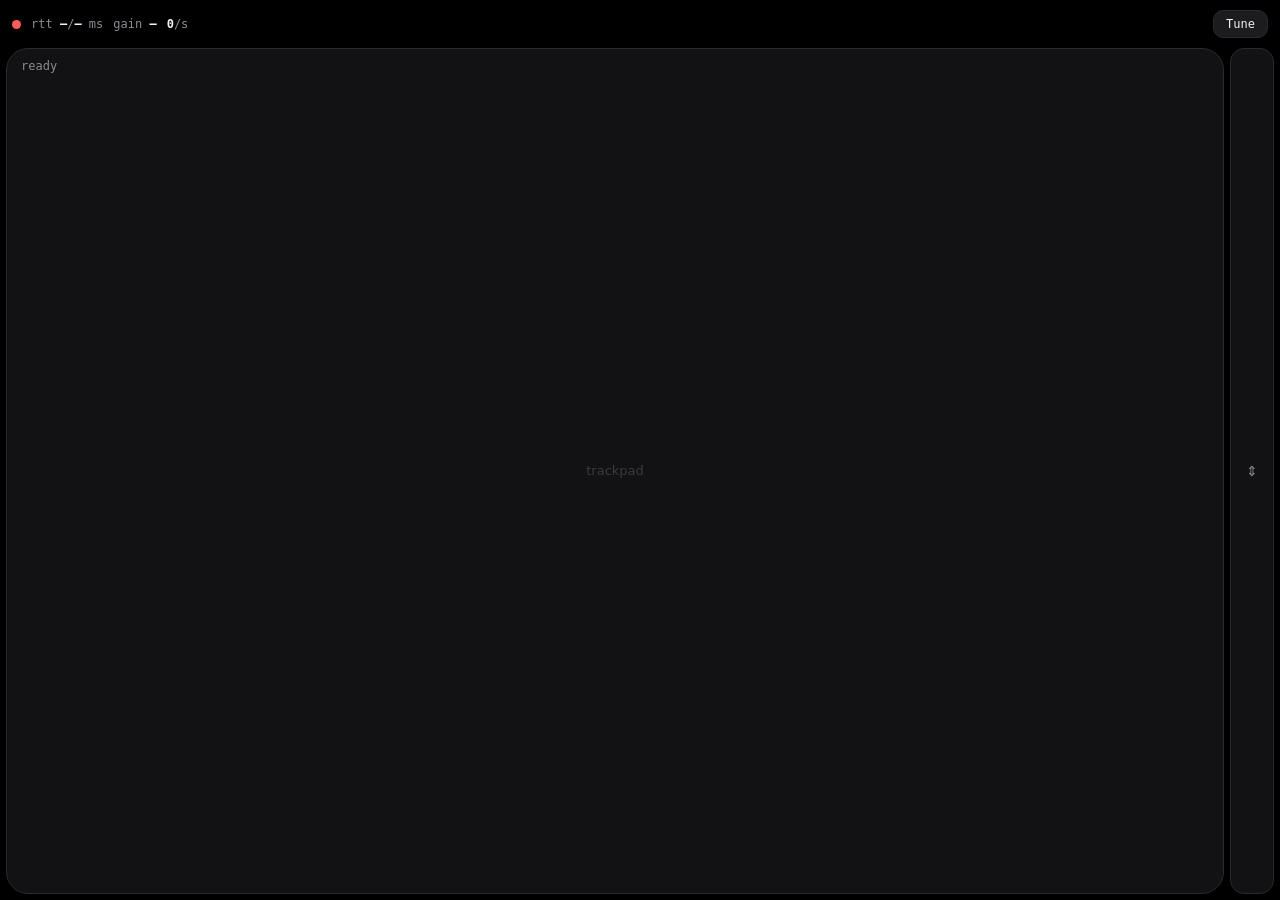
<file: prototypes/trackpad-feel/remote/index.html>
<!doctype html>
<!--
  PROTOTYPE — throwaway, not production. Answers issue #7:
  "Does trackpad control feel good enough over the tailnet?"
  A real trackpad driving the Mac through the prototype Host (prototypes/trackpad-feel/host),
  with live sliders for the acceleration curve and gestures, and a round-trip-time readout.
  Every tuning change is sent to the Host and logged there.
-->
<html lang="en">
<head>
  <meta charset="utf-8">
  <meta name="viewport" content="width=device-width, initial-scale=1, viewport-fit=cover, user-scalable=no">
  <meta name="apple-mobile-web-app-capable" content="yes">
  <meta name="mobile-web-app-capable" content="yes">
  <meta name="apple-mobile-web-app-status-bar-style" content="black">
  <meta name="apple-mobile-web-app-title" content="Trackpad proto">
  <meta name="theme-color" content="#000000">
  <link rel="manifest" href="manifest.webmanifest">
  <title>Trackpad Feel Prototype</title>
  <style>
    :root { --bg: #000; --surface: #121214; --panel: #1c1c1f; --line: #2a2a2e; --text: #f2f2f4; --muted: #8b8b93; --accent: #ff2bd6; --ok: #3ddc84; --bad: #ff5c5c; }
    * { box-sizing: border-box; -webkit-tap-highlight-color: transparent; }
    html, body { margin: 0; background: var(--bg); color: var(--text); font: 14px/1.3 -apple-system, system-ui, sans-serif; overscroll-behavior: none; }
    #root { position: fixed; inset: 0; display: flex; flex-direction: column; gap: 6px; padding: 6px 6px max(6px, env(safe-area-inset-bottom)); }
    #hud { display: flex; gap: 10px; align-items: center; padding: 4px 6px; font: 12px/1.2 ui-monospace, Menlo, monospace; color: var(--muted); white-space: nowrap; overflow: hidden; }
    #hud b { color: var(--text); font-weight: 600; }
    #conn { width: 9px; height: 9px; border-radius: 50%; background: var(--bad); flex: none; }
    #conn.on { background: var(--ok); }
    #tuneBtn { margin-left: auto; padding: 6px 12px; border: 1px solid var(--line); border-radius: 10px; background: var(--panel); color: var(--text); font: inherit; }
    #main { flex: 1; min-height: 0; display: flex; gap: 6px; }
    #pad, #strip { touch-action: none; user-select: none; -webkit-user-select: none; -webkit-touch-callout: none; background: var(--surface); border: 1px solid var(--line); }
    #pad { flex: 1; border-radius: 22px; position: relative; display: grid; place-items: center; color: #3a3a40; font-size: 13px; transition: background .12s; }
    #pad.drag { background: #2a1030; border-color: var(--accent); }
    #pad.scroll { background: #101a2a; }
    #strip { width: 44px; border-radius: 14px; display: grid; place-items: center; color: var(--muted); }
    #strip.on { background: var(--panel); }
    #gest { position: absolute; top: 10px; left: 14px; font: 12px ui-monospace, Menlo, monospace; color: var(--muted); }
    #tune { display: none; max-height: 48%; overflow-y: auto; background: var(--surface); border: 1px solid var(--line); border-radius: 16px; padding: 8px 12px 10px; }
    #tune.open { display: block; }
    .row { display: grid; grid-template-columns: 7.5em 1fr 3.4em; align-items: center; gap: 8px; min-height: 34px; }
    .row label { color: var(--muted); font-size: 13px; }
    .row output { text-align: right; font: 12px ui-monospace, Menlo, monospace; }
    .row input[type=range] { width: 100%; accent-color: var(--accent); }
    .checks { display: flex; flex-wrap: wrap; gap: 6px 14px; padding: 6px 0; }
    .checks label { display: flex; gap: 6px; align-items: center; font-size: 13px; }
    .btns { display: flex; gap: 8px; padding-top: 6px; }
    .btns button { flex: 1; padding: 8px; border: 1px solid var(--line); border-radius: 10px; background: var(--panel); color: var(--text); font: inherit; }
    canvas { display: block; width: 100%; height: 70px; }
  </style>
</head>
<body>
<div id="root">
  <div id="hud">
    <span id="conn"></span>
    <span>rtt <b id="p50">–</b>/<b id="p95">–</b> ms</span>
    <span>gain <b id="gain">–</b></span>
    <span><b id="rate">0</b>/s</span>
    <button id="tuneBtn">Tune</button>
  </div>
  <div id="main">
    <div id="pad"><span id="gest">ready</span>trackpad</div>
    <div id="strip">⇕</div>
  </div>
  <div id="tune"></div>
</div>
<script>
// ---------- params (persisted per device as a convenience; the Host log is the record) ----------
const DEFAULTS = {
  sens: 1.5,      // base gain at slow finger speed
  accel: 1.2,     // how much speed adds
  exp: 1.0,       // curve shape: gain = sens * min(cap, 1 + accel * v^exp), v in px/ms
  cap: 6,         // max multiplier over sens
  scroll: 1.5,    // scroll speed multiplier
  decay: 0.95,    // momentum decay per 1/120 s
  momentum: true,
  invert: false,
  tapMs: 200,     // max tap duration
  slop: 8,        // px of movement before a touch stops being a tap
  hold: true,     // tap-and-hold, then move = drag
  holdMs: 350,
  dbl: true,      // double-tap-and-drag
  dblMs: 280,     // window for the second tap
  wake: false,    // [DEBUG-lat] fast pings while touching, to keep the phone's Wi-Fi awake
};
let P = { ...DEFAULTS };
try { Object.assign(P, JSON.parse(localStorage.getItem('tp-params') || '{}')); } catch {}

const SLIDERS = [
  ['sens', 'speed', 0.5, 4, 0.1], ['accel', 'accel', 0, 4, 0.1], ['exp', 'curve exp', 0.5, 2.5, 0.1],
  ['cap', 'max ×', 1, 12, 0.5], ['scroll', 'scroll speed', 0.3, 4, 0.1], ['decay', 'momentum', 0.85, 0.99, 0.005],
  ['tapMs', 'tap ms', 100, 350, 10], ['slop', 'slop px', 2, 24, 1], ['holdMs', 'hold ms', 150, 900, 25], ['dblMs', 'dbl-tap ms', 150, 450, 10],
];
const CHECKS = [['momentum', 'momentum'], ['invert', 'invert scroll'], ['hold', 'hold-drag'], ['dbl', 'double-tap-drag'], ['wake', 'keep-awake']];

const $ = (id) => document.getElementById(id);
const tune = $('tune');
tune.innerHTML =
  '<canvas id="curve"></canvas>' +
  SLIDERS.map(([k, l, min, max, step]) =>
    `<div class="row"><label for="s-${k}">${l}</label><input id="s-${k}" type="range" min="${min}" max="${max}" step="${step}" value="${P[k]}"><output id="o-${k}">${P[k]}</output></div>`).join('') +
  '<div class="checks">' + CHECKS.map(([k, l]) => `<label><input id="c-${k}" type="checkbox" ${P[k] ? 'checked' : ''}>${l}</label>`).join('') + '</div>' +
  '<div class="btns"><button id="reset">Reset defaults</button><button id="send">Log params on Host</button></div>';

let cfgTimer;
function changed() {
  try { localStorage.setItem('tp-params', JSON.stringify(P)); } catch {}
  drawCurve();
  clearTimeout(cfgTimer);
  cfgTimer = setTimeout(() => send({ t: 'cfg', ...P }), 800);
}
for (const [k] of SLIDERS) $('s-' + k).addEventListener('input', (e) => { P[k] = +e.target.value; $('o-' + k).textContent = P[k]; changed(); });
for (const [k] of CHECKS) $('c-' + k).addEventListener('change', (e) => { P[k] = e.target.checked; changed(); });
$('reset').onclick = () => { try { localStorage.removeItem('tp-params'); } catch {} location.reload(); };
$('send').onclick = () => send({ t: 'cfg', ...P, final: true });
$('tuneBtn').onclick = () => { tune.classList.toggle('open'); drawCurve(); };

const gainAt = (v) => P.sens * Math.min(P.cap, 1 + P.accel * Math.pow(v, P.exp));
function drawCurve() {
  const c = $('curve'); if (!c || !tune.classList.contains('open')) return;
  const w = c.clientWidth, h = c.clientHeight, dpr = devicePixelRatio;
  c.width = w * dpr; c.height = h * dpr;
  const g = c.getContext('2d'); g.scale(dpr, dpr);
  const vmax = 4, gmax = Math.max(4, gainAt(vmax) * 1.1);
  g.strokeStyle = '#2a2a2e'; g.beginPath(); g.moveTo(0, h - 0.5); g.lineTo(w, h - 0.5); g.stroke();
  g.strokeStyle = '#ff2bd6'; g.lineWidth = 2; g.beginPath();
  for (let x = 0; x <= w; x += 2) { const y = h - (gainAt((x / w) * vmax) / gmax) * h; x ? g.lineTo(x, y) : g.moveTo(x, y); }
  g.stroke();
  g.fillStyle = '#8b8b93'; g.font = '11px ui-monospace, Menlo, monospace';
  g.fillText(`gain vs finger speed (0–${vmax} px/ms), max ${gainAt(vmax).toFixed(1)}×`, 4, 12);
}

// ---------- transport ----------
let ws, sentCount = 0;
const pending = { mx: 0, my: 0, sx: 0, sy: 0, t0: 0 };
let evT = 0; // [DEBUG-lat] timestamp of the touch event being handled
const ages = []; // [DEBUG-lat] touch event → send, ms
function connect() {
  ws = new WebSocket((location.protocol === 'https:' ? 'wss://' : 'ws://') + location.host + '/ws');
  ws.onopen = () => { $('conn').classList.add('on'); send({ t: 'cfg', ...P, connect: true }); };
  ws.onclose = () => { $('conn').classList.remove('on'); setTimeout(connect, 1000); };
  ws.onmessage = (e) => { const m = JSON.parse(e.data); if (m.t === 'p') rtt(performance.now() - m.ts, m.a); };
}
function send(m) { if (ws && ws.readyState === 1) { ws.send(JSON.stringify(m)); sentCount++; } }
const r2 = (x) => Math.round(x * 100) / 100;
function flush() {
  if (!pending.t0) return;
  const ts = performance.now(), age = ts - pending.t0; // [DEBUG-lat]
  ages.push(age); if (ages.length > 300) ages.shift();
  if (pending.mx || pending.my) { send({ t: 'm', dx: r2(pending.mx), dy: r2(pending.my), ts: r2(ts), age: r2(age) }); pending.mx = pending.my = 0; }
  if (pending.sx || pending.sy) { send({ t: 's', p: 'c', dx: r2(pending.sx), dy: r2(pending.sy), ts: r2(ts), age: r2(age) }); pending.sx = pending.sy = 0; }
  pending.t0 = 0;
}
function now(m) { flush(); send(m); }
// iOS already delivers touchmove once per frame, so send right away; the rAF loop only drains what backpressure held back.
function flushSoon() { if (ws && ws.readyState === 1 && ws.bufferedAmount === 0) flush(); } // discrete events: flush motion first so they land in order
(function frame() {
  if (ws && ws.readyState === 1 && ws.bufferedAmount === 0) flush(); // backpressure: keep summing while the socket is behind
  requestAnimationFrame(frame);
})();

const rtts = [];
let pingId = 0;
const rttsActive = []; // [DEBUG-lat] pings sent while a finger is down
function rtt(ms, active) { const a = active ? rttsActive : rtts; a.push(ms); if (a.length > 120) a.shift(); }
const touching = () => G !== 'idle' || stripY !== null;
const pct = (a, p) => { const s = [...a].sort((x, y) => x - y); return s[Math.min(s.length - 1, Math.floor(p * s.length))]; };
setInterval(() => { if (!touching()) send({ t: 'p', id: ++pingId, ts: performance.now() }); }, 500);
// [DEBUG-lat] while touching: ping every 100 ms normally, every 20 ms with keep-awake on
let lastActivePing = 0;
setInterval(() => { const t = performance.now(); if (touching() && t - lastActivePing >= (P.wake ? 20 : 100)) { lastActivePing = t; send({ t: 'p', id: ++pingId, ts: t, a: 1 }); } }, 10);
setInterval(() => {
  if (rtts.length) { $('p50').textContent = pct(rtts, 0.5).toFixed(0); $('p95').textContent = pct(rtts, 0.95).toFixed(0); }
  $('rate').textContent = sentCount; sentCount = 0;
}, 1000);
setInterval(() => {
  if (rtts.length) send({ t: 'stat', p50: r2(pct(rtts, 0.5)), p95: r2(pct(rtts, 0.95)), max: r2(Math.max(...rtts)), n: rtts.length });
  // [DEBUG-lat] round trips while touching, and phone-side event → send delay
  if (rttsActive.length) send({ t: 'stat', active: 1, wake: P.wake, p50: r2(pct(rttsActive, 0.5)), p95: r2(pct(rttsActive, 0.95)), max: r2(Math.max(...rttsActive)), n: rttsActive.length, age50: r2(pct(ages, 0.5)), age95: r2(pct(ages, 0.95)) });
  rttsActive.length = 0; ages.length = 0;
}, 5000);
connect();

// ---------- gestures ----------
const pad = $('pad'), gest = $('gest');
let G = 'idle';            // idle | one | drag | two | scroll | done
let start = null;          // {x, y, t} of the first finger
let last = null;           // last single-finger position {x, y, t}
let movedFar = false, holdTimer = 0, secondTap = false;
let lastTap = { t: 0, x: 0, y: 0 };
let twoStart = 0, centroid = null, vSamples = [];
const setG = (g) => { G = g; gest.textContent = g; pad.classList.toggle('drag', g === 'drag'); pad.classList.toggle('scroll', g === 'scroll'); };

function center(tl) { let x = 0, y = 0; for (const t of tl) { x += t.clientX; y += t.clientY; } return { x: x / tl.length, y: y / tl.length }; }

function addMove(dx, dy, dtMs) {
  const v = Math.hypot(dx, dy) / Math.max(dtMs, 4);
  const g = gainAt(v);
  $('gain').textContent = g.toFixed(1);
  pending.mx += dx * g; pending.my += dy * g;
  pending.t0 ||= evT;
}
function addScroll(dx, dy, t) {
  const k = P.scroll * (P.invert ? -1 : 1);
  pending.sx += dx * k; pending.sy += dy * k;
  pending.t0 ||= evT;
  vSamples.push({ t, dx: dx * k, dy: dy * k });
  while (vSamples.length && t - vSamples[0].t > 80) vSamples.shift();
}
function endScroll(t) {
  let vx = 0, vy = 0;
  const recent = vSamples.filter((s) => t - s.t < 80);
  if (P.momentum && recent.length > 1 && t - recent[recent.length - 1].t < 40) {
    const span = Math.max(recent[recent.length - 1].t - recent[0].t, 8);
    for (const s of recent) { vx += s.dx; vy += s.dy; }
    vx /= span; vy /= span;
  }
  vSamples = [];
  now({ t: 's', p: 'e', vx: r2(vx), vy: r2(vy), decay: P.momentum ? P.decay : 0 });
}

pad.addEventListener('touchstart', (e) => {
  e.preventDefault();
  const t = e.timeStamp, n = e.touches.length;
  if (n === 1 && G === 'idle') {
    const p = e.touches[0];
    start = { x: p.clientX, y: p.clientY, t }; last = { ...start };
    movedFar = false;
    secondTap = P.dbl && t - lastTap.t < P.dblMs && Math.hypot(p.clientX - lastTap.x, p.clientY - lastTap.y) < 60;
    setG('one');
    if (P.hold) holdTimer = setTimeout(() => { if (G === 'one' && !movedFar) { now({ t: 'd' }); setG('drag'); } }, P.holdMs);
  } else if (n >= 2 && (G === 'one' || G === 'idle')) {
    clearTimeout(holdTimer);
    twoStart = t; centroid = center(e.touches); vSamples = [];
    setG('two');
  }
}, { passive: false });

pad.addEventListener('touchmove', (e) => {
  e.preventDefault();
  evT = e.timeStamp;
  const t = e.timeStamp;
  if ((G === 'one' || G === 'drag') && e.touches.length === 1) {
    const p = e.touches[0];
    const dx = p.clientX - last.x, dy = p.clientY - last.y;
    if (!movedFar && Math.hypot(p.clientX - start.x, p.clientY - start.y) > P.slop) {
      movedFar = true; clearTimeout(holdTimer);
      if (secondTap && G === 'one') { now({ t: 'd' }); setG('drag'); }
    }
    if (movedFar || G === 'drag') addMove(dx, dy, t - last.t);
    last = { x: p.clientX, y: p.clientY, t };
  } else if ((G === 'two' || G === 'scroll') && e.touches.length >= 2) {
    const c = center(e.touches);
    const dx = c.x - centroid.x, dy = c.y - centroid.y;
    if (G === 'two' && Math.hypot(dx, dy) > P.slop) setG('scroll');
    if (G === 'scroll') { addScroll(dx, dy, t); centroid = c; }
  }
  flushSoon();
}, { passive: false });

function padEnd(e) {
  e.preventDefault();
  const t = e.timeStamp, left = e.touches.length;
  clearTimeout(holdTimer);
  if (G === 'one' && left === 0) {
    if (!movedFar && t - start.t < P.tapMs) {
      now({ t: 'c', b: 0, n: secondTap ? 2 : 1 });
      lastTap = secondTap ? { t: 0, x: 0, y: 0 } : { t, x: start.x, y: start.y };
    }
    setG('idle');
  } else if (G === 'drag' && left === 0) {
    now({ t: 'u' }); lastTap = { t: 0, x: 0, y: 0 }; setG('idle');
  } else if (G === 'two') {
    if (t - twoStart < P.tapMs * 1.5) now({ t: 'c', b: 1, n: 1 });
    setG(left ? 'done' : 'idle');
  } else if (G === 'scroll') {
    endScroll(t);
    setG(left ? 'done' : 'idle');
  } else if (left === 0) {
    setG('idle');
  }
}
pad.addEventListener('touchend', padEnd, { passive: false });
pad.addEventListener('touchcancel', padEnd, { passive: false });

// Scroll strip: one finger, vertical only.
const strip = $('strip');
let stripY = null;
strip.addEventListener('touchstart', (e) => { e.preventDefault(); stripY = e.touches[0].clientY; vSamples = []; strip.classList.add('on'); }, { passive: false });
strip.addEventListener('touchmove', (e) => { e.preventDefault(); evT = e.timeStamp; const y = e.touches[0].clientY; addScroll(0, y - stripY, e.timeStamp); stripY = y; flushSoon(); }, { passive: false });
const stripEnd = (e) => { e.preventDefault(); if (stripY !== null) endScroll(e.timeStamp); stripY = null; strip.classList.remove('on'); };
strip.addEventListener('touchend', stripEnd, { passive: false });
strip.addEventListener('touchcancel', stripEnd, { passive: false });
</script>
</body>
</html>
</file>
<file: remote/app.css>
/* The Remote is dark only. Layout: the split console (trackpad always visible, Mode panel next to it). */
:root {
  color-scheme: dark;
  --bg: #000;
  /* Surfaces, darkest to lightest: the pad, bars and controls, controls on a control, a pressed control. */
  --surface-1: #0b0b0d;
  --surface-2: #1c1c1e;
  --surface-3: #2c2c2e;
  --surface-4: #3a3a3c;
  --panel-bg: #121214; /* the Mode panel, between the pad and its controls */
  --hairline: rgb(255 255 255 / .08);
  --highlight: inset 0 1px 0 rgb(255 255 255 / .06); /* light catching the top edge */
  --raised: linear-gradient(rgb(255 255 255 / .035), rgb(255 255 255 / 0)) var(--surface-2);
  --text: #f5f5f7;
  --muted: #8e8e93;
  --accent: #0a84ff;
  --accent-line: rgb(10 132 255 / .45);
  --ok: #30d158;
  --bad: #ff453a;
  --warn: #ffd60a;
  --laser: #ff6b61;
  --laser-bg: #1a0c0b;
  --laser-line: #5a1f1c;
  --laser-on: #3a1210;
  --radius-s: 9px;
  --radius-m: 14px;
  --radius-l: 18px;
  --ease: cubic-bezier(.2, .8, .2, 1);
  --corner: 50px; /* follows the screen's rounded corners */
}

* {
  box-sizing: border-box;
  -webkit-tap-highlight-color: transparent;
  -webkit-user-select: none;
  user-select: none;
  -webkit-touch-callout: none;
}
html, body {
  margin: 0;
  height: 100%;
  overflow: hidden;
  overscroll-behavior: none;
  background: var(--bg);
  color: var(--text);
  font: 15px/1.3 -apple-system, system-ui, sans-serif;
  touch-action: manipulation;
}
button { font: inherit; color: inherit; border: 0; padding: 0; background: none; transition: transform .12s var(--ease), background-color .12s, color .12s; }
output, .slider span { font-variant-numeric: tabular-nums; }
.sprite { position: absolute; width: 0; height: 0; overflow: hidden; }
.icon { width: 22px; height: 22px; flex: none; fill: none; stroke: currentColor; stroke-width: 1.8; stroke-linecap: round; stroke-linejoin: round; }
.icon.solid { fill: currentColor; }
button .icon { pointer-events: none; }

/* Size to the real web view: `fixed; inset: 0`, never lvh (iOS 27 Home Screen apps can be shorter than lvh).
   The layout asks the frame's shape, not the screen's: turned a quarter from landscape (see Upside down),
   the console lays out as portrait. */
.frame { position: fixed; inset: 0; container: frame / size; }
.console {
  position: absolute;
  inset: 0;
  display: grid;
  gap: 6px;
  padding: 4px;
  grid-template-columns: minmax(0, 1fr);
  grid-template-rows: minmax(0, 1fr) auto auto;
  grid-template-areas: "pad" "modes" "panel";
}
.padarea { grid-area: pad; display: flex; gap: 6px; min-height: 0; }
.pad {
  position: relative;
  flex: 1;
  min-width: 0;
  overflow: hidden;
  background: radial-gradient(140% 90% at 50% 0%, #131317, var(--surface-1) 70%);
  border: 1px solid var(--hairline);
  border-radius: var(--corner) var(--radius-l) var(--radius-l) var(--radius-l);
  box-shadow: var(--highlight);
  touch-action: none;
  transition: border-color .2s;
}
.strip {
  width: 44px;
  flex: none;
  display: grid;
  place-items: center;
  color: var(--muted);
  background: linear-gradient(var(--surface-2), #161618);
  border: 1px solid var(--hairline);
  border-radius: var(--radius-m) var(--corner) var(--radius-m) var(--radius-m);
  box-shadow: var(--highlight);
  touch-action: none;
  transition: background .15s, color .15s;
}
.conn {
  position: absolute; top: 14px; right: 14px; pointer-events: none; width: 8px; height: 8px; border-radius: 50%;
  background: var(--bad); box-shadow: 0 0 0 3px rgb(255 69 58 / .18), 0 0 10px rgb(255 69 58 / .5);
  transition: background .3s, box-shadow .3s;
}
.conn.on { background: var(--ok); box-shadow: 0 0 0 3px rgb(48 209 88 / .16), 0 0 10px rgb(48 209 88 / .45); }
/* The Phone Mic is on, shown in every Mode. */
.mic-dot {
  position: absolute; top: 8px; right: 30px; pointer-events: none;
  display: flex; align-items: center; gap: 3px; height: 20px; padding: 0 8px 0 6px; border-radius: 10px;
  background: var(--bad); color: #fff; font-size: 10px; font-weight: 700; letter-spacing: .04em;
  box-shadow: 0 2px 8px rgb(255 69 58 / .4);
}
.mic-dot .icon { width: 12px; height: 12px; stroke-width: 2.4; }
.mic-dot[hidden] { display: none; }

.pad.drag { border-color: var(--accent-line); }
/* The dot grid, drawn under everything else on a trackpad. */
.dots { position: absolute; inset: 0; width: 100%; height: 100%; pointer-events: none; }
/* A Gesture's name, flashed in the pad as it starts. */
.gesture-label {
  position: absolute; top: 14px; left: 50%; transform: translate(-50%, -4px); pointer-events: none;
  padding: 3px 10px; border-radius: 10px; background: rgb(var(--tint, 191 90 242) / .2); color: rgb(var(--tint, 191 90 242));
  font-size: 12px; font-weight: 600; letter-spacing: .02em; opacity: 0; transition: opacity .25s, transform .25s;
}
.gesture-label.on { opacity: 1; transform: translate(-50%, 0); }
.strip .icon { width: 20px; height: 20px; }
.strip.on { background: var(--surface-3); color: var(--text); }
.gear {
  position: absolute; left: 18px; bottom: 12px;
  width: 40px; height: 40px; border-radius: 50%;
  display: grid; place-items: center;
  color: var(--muted);
  background: rgb(44 44 46 / .55);
  -webkit-backdrop-filter: blur(12px); backdrop-filter: blur(12px);
  box-shadow: var(--highlight);
}
.gear .icon { width: 20px; height: 20px; }
.gear:active { transform: scale(.92); color: var(--text); }

/* Settings: an iOS bottom sheet that slides up, with inset grouped rows. */
.sheet {
  margin: auto auto 0; width: 100%; max-width: 520px; max-height: 88dvh;
  padding: 0; color: var(--text);
  background: #111113;
  border: 0; border-radius: 22px 22px 0 0;
  box-shadow: 0 -10px 40px rgb(0 0 0 / .5), var(--highlight);
  transform: translateY(100%);
  transition: transform .35s var(--ease), overlay .35s allow-discrete, display .35s allow-discrete;
}
.sheet[open] { transform: none; }
@starting-style { .sheet[open] { transform: translateY(100%); } }
.sheet::backdrop { background: rgb(0 0 0 / 0); transition: background .35s, overlay .35s allow-discrete, display .35s allow-discrete; }
.sheet[open]::backdrop { background: rgb(0 0 0 / .5); }
@starting-style { .sheet[open]::backdrop { background: rgb(0 0 0 / 0); } }
.sheet form { display: flex; flex-direction: column; max-height: 88dvh; }
.sheet button:focus { outline: none; }
.grabber { flex: none; width: 36px; height: 5px; margin: 6px auto 0; border-radius: 3px; background: var(--surface-4); }
.sheet-head { position: relative; flex: none; display: grid; place-items: center; height: 44px; }
.sheet-head h2 { margin: 0; font-size: 17px; font-weight: 600; }
.sheet-head .done { position: absolute; right: 16px; top: 50%; transform: translateY(-50%); color: var(--accent); font-size: 17px; font-weight: 600; }
.sheet-body { overflow: auto; overscroll-behavior: contain; padding: 0 16px calc(24px + env(safe-area-inset-bottom)); }
.sheet h3 { margin: 18px 16px 6px; font-size: 13px; font-weight: 400; color: var(--muted); text-transform: uppercase; letter-spacing: .02em; }
.group { overflow: hidden; background: var(--surface-2); border-radius: 12px; box-shadow: var(--highlight); }
.group + .group, .foot + .group { margin-top: 22px; }
.foot { margin: 6px 16px 0; font-size: 13px; line-height: 1.35; color: var(--muted); }
.row {
  position: relative; display: flex; align-items: center; justify-content: space-between; gap: 12px;
  width: 100%; min-height: 46px; padding: 8px 16px; text-align: left;
}
.row + .row::before { content: ""; position: absolute; top: 0; left: 16px; right: 0; height: 1px; background: var(--hairline); }
.slider-row { flex-direction: column; align-items: stretch; gap: 6px; padding: 10px 16px 10px; }
.row-top { display: flex; justify-content: space-between; }
.row output, .row .detail { color: var(--muted); }
.group.away { opacity: .45; }
.action { justify-content: center; color: var(--accent); font-size: 16px; }
.action.danger { color: var(--bad); }
.action:active { background: var(--surface-3); }

/* A range: a thin track filled with the accent up to a white thumb (--p, set from script). */
.sheet input[type=range] { -webkit-appearance: none; appearance: none; width: 100%; height: 28px; margin: 0; background: none; --p: 50%; }
.sheet input[type=range]::-webkit-slider-runnable-track { height: 4px; border-radius: 2px; background: linear-gradient(to right, var(--accent) var(--p), var(--surface-4) var(--p)); }
.sheet input[type=range]::-webkit-slider-thumb {
  -webkit-appearance: none; width: 28px; height: 28px; margin-top: -12px; border-radius: 50%;
  background: #fff; box-shadow: 0 2px 6px rgb(0 0 0 / .35), 0 0 0 .5px rgb(0 0 0 / .1);
}
/* A switch: the iOS toggle on a plain checkbox. */
input[role=switch] {
  -webkit-appearance: none; appearance: none; position: relative; flex: none;
  width: 51px; height: 31px; margin: 0; border-radius: 16px;
  background: var(--surface-4); transition: background .2s;
}
input[role=switch]::after {
  content: ""; position: absolute; top: 2px; left: 2px; width: 27px; height: 27px; border-radius: 50%;
  background: #fff; box-shadow: 0 2px 4px rgb(0 0 0 / .3);
  transition: transform .25s var(--ease);
}
input[role=switch]:checked { background: var(--ok); }
input[role=switch]:checked::after { transform: translateX(20px); }
.seg { display: flex; flex: none; min-width: 150px; padding: 2px; background: var(--surface-3); border-radius: 9px; }
.seg button { flex: 1; height: 28px; padding: 0 10px; border-radius: 7px; font-size: 13px; font-weight: 500; }
.seg button.on { background: #636366; box-shadow: 0 2px 6px rgb(0 0 0 / .3), var(--highlight); }

/* Pairing: covers the console until the Host knows this Remote. */
.pairing { position: fixed; inset: 0; z-index: 10; display: grid; place-items: center; padding: 24px; background: var(--bg); }
.pairing[hidden] { display: none; }
.pairing form { display: flex; flex-direction: column; gap: 12px; width: 100%; max-width: 340px; text-align: center; }
.pairing h1 { margin: 0; font-size: 24px; }
.pair-glyph {
  display: grid; place-items: center; width: 72px; height: 72px; margin: 0 auto 6px; border-radius: 18px;
  color: #fff; background: linear-gradient(160deg, #3a9bff, var(--accent) 60%, #0060df);
  box-shadow: 0 10px 30px rgb(10 132 255 / .35), inset 0 1px 0 rgb(255 255 255 / .3);
}
.pair-glyph .icon { width: 38px; height: 38px; stroke-width: 1.6; }
.pairing p { margin: 0; color: var(--muted); line-height: 1.4; }
.pairing .hint { color: var(--warn); }
/* Six digit cells drawn over by one real, invisible field, so iOS can still fill in the code. */
.code { position: relative; display: flex; justify-content: center; gap: 8px; margin: 8px 0 0; }
.code .cell {
  display: grid; place-items: center; width: 46px; height: 60px; border-radius: 12px;
  background: var(--surface-2); border: 1px solid var(--hairline); box-shadow: var(--highlight);
  font: 600 28px ui-monospace, Menlo, monospace; transition: border-color .15s, box-shadow .15s;
}
.code .cell:nth-child(3) { margin-right: 10px; }
.code .cell.at { border-color: var(--accent); box-shadow: 0 0 0 3px rgb(10 132 255 / .25); }
.pairing .code input {
  position: absolute; inset: 0; width: 100%; height: 100%; padding: 0; border: 0;
  color: transparent; caret-color: transparent; background: transparent; font-size: 16px;
  -webkit-user-select: text; user-select: text;
}
.pairing .code input::selection { background: transparent; }
.pairing .error { min-height: 1.4em; color: var(--bad); }
.pairing button { height: 50px; border-radius: 14px; background: var(--accent); font-weight: 600; box-shadow: var(--highlight); }
.pairing button:active { transform: scale(.97); }
.pairing button:disabled { opacity: .5; }

.modes { grid-area: modes; display: flex; padding: 3px; background: var(--raised); border: 1px solid var(--hairline); border-radius: 11px; box-shadow: var(--highlight); }
.modes button {
  flex: 1; display: flex; flex-direction: column; align-items: center; justify-content: center; gap: 2px;
  height: 46px; border-radius: 8px; font-size: 10.5px; font-weight: 500; color: var(--muted);
}
.modes button .icon { width: 22px; height: 22px; }
.modes button:active { transform: scale(.94); }
.modes button.on { color: var(--accent); }

.panel {
  grid-area: panel;
  min-height: 160px;
  padding: 16px;
  display: grid;
  place-items: center;
  color: var(--muted);
  text-align: center;
  background: var(--panel-bg);
  border: 1px solid var(--hairline);
  border-radius: var(--radius-m) var(--radius-m) var(--corner) var(--corner);
  box-shadow: var(--highlight);
}
.panel.filled { display: block; place-items: normal; padding: 12px 14px 22px; text-align: initial; color: var(--text); }

/* Media Mode */
.media { display: flex; flex-direction: column; gap: 14px; }
.transport { display: flex; justify-content: center; align-items: center; gap: 18px; }
.transport button { display: grid; place-items: center; width: 64px; height: 64px; border-radius: 50%; background: var(--raised); }
.transport button .icon { width: 24px; height: 24px; }
.transport .play {
  width: 84px; height: 84px; color: #000;
  background: linear-gradient(#fff, #e3e3e8);
  box-shadow: 0 8px 24px rgb(0 0 0 / .5), inset 0 -2px 0 rgb(0 0 0 / .08);
}
.transport .play:active { background: #c7c7cc; }
.transport .play .icon { width: 30px; height: 30px; }
.volume { display: flex; align-items: center; gap: 6px; }
.volume > button { display: grid; place-items: center; width: 48px; height: 48px; flex: none; border-radius: 12px; background: var(--raised); }
.volume > button.on { background: var(--bad); }
.slider { position: relative; flex: 1; height: 48px; overflow: hidden; background: var(--raised); border-radius: 12px; touch-action: none; }
.slider .fill { position: absolute; inset: 0 auto 0 0; background: var(--accent); }
.slider.muted .fill { background: var(--surface-3); }
.slider.fixed { opacity: .5; }
.slider span { position: absolute; inset: 0; display: grid; place-items: center; font-size: 13px; font-weight: 600; }
.slider .icon { position: absolute; top: 50%; width: 18px; height: 18px; transform: translateY(-50%); color: rgb(255 255 255 / .85); }
.slider .lo { left: 12px; }
.slider .hi { right: 12px; color: var(--muted); }
/* Raised controls catch the light on their top edge, and sink a little when pressed. */
.transport button, .volume > button, .slider, .keyrow button, .present button, .aim-switch { box-shadow: var(--highlight); }
.transport button:active, .volume > button:active { background: var(--surface-3); transform: scale(.95); }
.keyrow button.down, .present .prev.down, .present .next.down { transform: scale(.96); }

/* Keyboard Mode: the typed-text strip over a hidden field, two key rows, and the palette while the iOS keyboard is hidden. */
.keys { display: flex; flex-direction: column; gap: 6px; }
.typed {
  position: relative;
  height: 40px;
  display: flex;
  align-items: center;
  justify-content: flex-end; /* the newest text stays in view */
  overflow: hidden;
  padding: 0 12px;
  background: var(--surface-1);
  border: 1px solid var(--hairline);
  border-radius: 10px;
  font: 15px ui-monospace, Menlo, monospace;
  white-space: pre;
}
.typed .text:empty::before { content: "Tap to type"; color: var(--muted); font: 14px -apple-system, system-ui, sans-serif; }
.console.typing .typed { border-color: var(--accent); }
.console.typing .typed .text:empty::before { content: none; }
.console.typing .typed .text::after {
  content: "";
  display: inline-block;
  width: 2px;
  height: 1.1em;
  margin-left: 1px;
  vertical-align: text-bottom;
  background: var(--accent);
  animation: caret 1s steps(1) infinite;
}
@keyframes caret { 50% { opacity: 0; } }
/* The real field: invisible, but it takes taps on the strip and talks to the iOS keyboard.
   16px stops iOS zooming in on focus; text selection has to be on for typing to work. */
.typed textarea {
  position: absolute;
  inset: 0;
  width: 100%;
  height: 100%;
  padding: 0;
  border: 0;
  opacity: 0;
  resize: none;
  font-size: 16px;
  -webkit-user-select: text;
  user-select: text;
}
.keyrow { display: grid; grid-template-columns: repeat(6, minmax(0, 1fr)); gap: 5px; }
.keyrow button {
  display: grid; place-items: center; height: 42px; border-radius: 9px; font-size: 17px;
  background: linear-gradient(#2b2b2e, #1e1e21);
}
/* Keycaps: lit along the top, a shadow under the bottom edge. */
.keyrow button, .keyrow button.down { box-shadow: inset 0 1px 0 rgb(255 255 255 / .07), 0 1px 0 rgb(0 0 0 / .7); }
.keyrow button .icon { width: 20px; height: 20px; }
.keyrow [data-key="esc"], .keyrow [data-key="tab"] { font-size: 14px; }
.keyrow button.down { background: var(--surface-3); }
.keyrow button.once { background: var(--accent); color: #fff; box-shadow: 0 0 12px rgb(10 132 255 / .45), inset 0 1px 0 rgb(255 255 255 / .2); }
/* Locked: white, with an accent bar along the bottom like a caps-lock light. */
.keyrow button.locked { background: var(--text); color: #000; box-shadow: inset 0 -3px 0 var(--accent), 0 1px 0 rgb(0 0 0 / .7); }
.keyrow .toggle { color: var(--muted); }
.console.typing .keyrow .toggle { color: var(--accent); }
.palette { grid-template-columns: repeat(3, minmax(0, 1fr)); }
.palette button { font-size: 13px; }
.console.typing .palette { display: none; }
/* Above the iOS keyboard the panel isn't in the screen's corners. */
.console.typing .panel.filled { padding-bottom: 8px; border-radius: 14px; }

/* Presentation Mode: full panel, no trackpad, so it works by feel. Next is huge, Prev small and out
   of the thumb's way, the Laser zone where the thumb rests. */
.console.presenting { grid-template-rows: minmax(0, 1fr) auto; grid-template-areas: "panel" "modes"; }
.console.presenting .padarea { display: none; }
.console.presenting .panel.filled { padding: 10px; border-radius: var(--corner) var(--corner) 14px 14px; }
.console.presenting .modes { padding: 4px 20px 6px; border-radius: 14px 14px var(--corner) var(--corner); }
.console.presenting .modes button { height: 50px; }
.present {
  height: 100%;
  display: grid;
  gap: 8px;
  grid-template-columns: minmax(0, 1fr) minmax(0, 1fr);
  grid-template-rows: 64px minmax(0, 1fr) minmax(0, 0.9fr);
  grid-template-areas: "prev black" "next next" "zone zone";
}
.present button { border-radius: 16px; background: var(--raised); font-size: 17px; font-weight: 600; }
.present .prev, .present .next { display: flex; align-items: center; justify-content: center; gap: 2px; }
.present .prev { grid-area: prev; color: var(--muted); }
.present .prev .icon { width: 20px; height: 20px; margin-left: -6px; }
.present .next .icon { width: 34px; height: 34px; margin-right: -10px; stroke-width: 2.2; }
.present .black { grid-area: black; display: flex; flex-direction: column; align-items: center; justify-content: center; position: relative; overflow: hidden; color: var(--muted); }
.present .black small { font-size: 11px; font-weight: 400; }
.present .next {
  grid-area: next; font-size: 30px; color: #000;
  background: linear-gradient(#fff, #e3e3e8);
  box-shadow: 0 10px 28px rgb(0 0 0 / .45), inset 0 -2px 0 rgb(0 0 0 / .08);
}
.present .prev.down { background: var(--surface-3); color: var(--text); }
.present .next.down { background: #c7c7cc; }
/* Black fills while held and goes solid when it fires. */
.present .black::before { content: ""; position: absolute; inset: 0; background: var(--surface-3); transform: scaleX(0); transform-origin: left; }
.present .black.down::before { transform: scaleX(1); transition: transform .6s linear; }
.present .black.fired { background: var(--text); color: #000; }
.present .black.fired::before { display: none; }
.present .black > * { position: relative; }
/* The aim area: a Laser | Pointer switch over the Laser zone or a trackpad for the real pointer. */
.present .aim { grid-area: zone; display: flex; flex-direction: column; gap: 6px; min-height: 0; }
.aim-bar { display: flex; flex: none; gap: 6px; }
.aim-switch { display: flex; flex: 1; padding: 3px; background: var(--raised); border-radius: 11px; }
.present .aim-gear { display: grid; place-items: center; width: 36px; flex: none; border-radius: 11px; color: var(--muted); }
.present .aim-gear .icon { width: 18px; height: 18px; }
.present .mic { display: flex; align-items: center; justify-content: center; gap: 4px; flex: none; min-width: 72px; padding: 0 12px; border-radius: 11px; font-size: 13px; color: var(--muted); }
.present .mic .icon { width: 16px; height: 16px; }
.present .mic.starting { color: var(--text); }
.present .mic.live { background: var(--bad); color: #fff; animation: mic-live 1.6s ease-out infinite; }
@keyframes mic-live { from { box-shadow: 0 0 0 0 rgb(255 69 58 / .6); } to { box-shadow: 0 0 0 10px rgb(255 69 58 / 0); } }
.present .mic.denied { color: var(--bad); }
.present .aim-switch button { flex: 1; height: 30px; border-radius: 8px; background: none; font-size: 13px; font-weight: 600; color: var(--muted); }
.present .aim-switch button.on { background: var(--surface-3); color: var(--text); }
.present[data-aim="laser"] .pointer-pad, .present[data-aim="pointer"] .zone { display: none; }
.present .pointer-pad {
  position: relative;
  overflow: hidden;
  flex: 1;
  min-height: 0;
  background: var(--surface-1);
  border: 1px solid var(--hairline);
  border-radius: 16px;
  touch-action: none;
}
.present .pointer-pad.drag { border-color: var(--accent-line); }
.present .zone {
  flex: 1;
  min-height: 0;
  display: grid;
  place-items: center;
  border: 1.5px dashed var(--laser-line);
  border-radius: 16px;
  color: var(--laser);
  background: radial-gradient(closest-side, rgb(255 69 58 / .08), transparent) var(--laser-bg);
  font-weight: 600;
  touch-action: none;
  transition: background-color .2s, border-color .2s;
}
/* The label leads with a dot like the Laser's own. */
.present .zone span { display: flex; align-items: center; gap: 8px; }
.present .zone span::before { content: ""; width: 10px; height: 10px; border-radius: 50%; background: var(--bad); box-shadow: 0 0 10px var(--bad); }
.present .zone.on { background-color: var(--laser-on); border-style: solid; border-color: var(--bad); animation: laser-held 1.2s ease-in-out infinite alternate; }
@keyframes laser-held { from { box-shadow: inset 0 0 24px rgb(255 69 58 / .25); } to { box-shadow: inset 0 0 48px rgb(255 69 58 / .45); } }
@media (prefers-reduced-motion: reduce) { .present .zone.on, .present .mic.live { animation: none; } }

/* Upside down (Present): the frame turns round about the screen's centre, sized as the phone is held
   (renderFlip sets --turn, --frame-w and --frame-h). The settings sheet sits in the top layer, outside the
   frame's turn, so it turns on its own about the same centre, and rises from the bottom as it's held. */
.frame { transition: rotate .25s; }
.frame[data-turn] {
  inset: auto; left: 50%; top: 50%; width: var(--frame-w); height: var(--frame-h);
  translate: -50% -50%; rotate: var(--turn);
}
.frame[data-turn] .sheet {
  top: auto; bottom: calc(50% - var(--frame-h) / 2); width: var(--frame-w); max-height: calc(var(--frame-h) * .88);
  transform-origin: 50% calc(100% - var(--frame-h) / 2); rotate: var(--turn);
}
.frame[data-turn] .sheet form { max-height: calc(var(--frame-h) * .88); }
/* Turned a quarter from landscape, the Dynamic Island is at the console's bottom. */
.frame[data-turn="90"] .console, .frame[data-turn="-90"] .console { padding-bottom: max(4px, env(safe-area-inset-left), env(safe-area-inset-right)); }

/* Trackpad Mode: no panel, the pad grows and the Mode bar takes the bottom corners. */
.console.full .panel { display: none; }
.console.full .modes { padding: 4px 20px 6px; border-radius: 14px 14px var(--corner) var(--corner); }
.console.full .modes button { height: 50px; }

/* Landscape: the Mode bar becomes a vertical rail on the right. The side the phone's top is on (renderFlip
   says which) stays clear of the Dynamic Island; the corners on the other side follow the screen's. */
@container frame (orientation: landscape) {
  .console {
    grid-template-columns: minmax(0, 1.2fr) minmax(0, 1fr) 64px;
    grid-template-rows: minmax(0, 1fr);
    grid-template-areas: "pad panel modes";
    padding-right: max(4px, env(safe-area-inset-right));
    --corner-l: var(--corner);
    --corner-r: 14px;
  }
  .frame[data-island="left"] .console {
    padding-right: 4px;
    padding-left: max(4px, env(safe-area-inset-left));
    --corner-l: 14px;
    --corner-r: var(--corner);
  }
  .console.full { grid-template-columns: minmax(0, 1fr) 64px; grid-template-areas: "pad modes"; }
  .pad { border-radius: var(--corner-l) 14px 14px var(--corner-l); }
  .strip, .panel { border-radius: 14px; }
  .modes, .console.full .modes { flex-direction: column; gap: 4px; padding: 14px 4px; border-radius: 14px var(--corner-r) var(--corner-r) 14px; }
  .modes button, .console.full .modes button { height: auto; }
  .modes button span { display: none; }
  .modes button .icon { width: 24px; height: 24px; }
  .console.presenting { grid-template-columns: minmax(0, 1fr) 64px; grid-template-rows: minmax(0, 1fr); grid-template-areas: "panel modes"; }
  .console.presenting .panel.filled { border-radius: var(--corner-l) 14px 14px var(--corner-l); }
  .console.presenting .modes { padding: 14px 4px; border-radius: 14px var(--corner-r) var(--corner-r) 14px; }
  .console.presenting .modes button { height: auto; }
  .present {
    grid-template-columns: minmax(0, 0.7fr) minmax(0, 1.6fr) minmax(0, 1.2fr);
    grid-template-rows: minmax(0, 1fr) minmax(0, 1fr);
    grid-template-areas: "prev next zone" "black next zone";
  }
  /* Typing in landscape: the trackpad gives way to the keys until the iOS keyboard hides. */
  .console.typing[data-mode="keyboard"] { grid-template-columns: minmax(0, 1fr) 64px; grid-template-areas: "panel modes"; }
  .console.typing[data-mode="keyboard"] .padarea { display: none; }
}
</file>
<file: prototypes/remote-layout/proto.css>
/* PROTOTYPE — throwaway styles for issue #6. Dark only on purpose: the Remote is a dark UI. */
:root {
  color-scheme: dark;
  --bg: #000;
  --surface: #0e0e10;
  --panel: #1c1c1f;
  --panel-2: #2c2c31;
  --line: #2a2a2f;
  --text: #f2f2f7;
  --muted: #8e8e93;
  --accent: #0a84ff;
  --laser: #ff375f;
  --proto: #ff2bd6;
  --sat: env(safe-area-inset-top);
  --sab: env(safe-area-inset-bottom);
  --sal: env(safe-area-inset-left);
  --sar: env(safe-area-inset-right);
}

* {
  box-sizing: border-box;
  -webkit-tap-highlight-color: transparent;
  -webkit-user-select: none;
  user-select: none;
  -webkit-touch-callout: none;
}
html, body {
  margin: 0;
  height: 100%;
  overflow: hidden;
  overscroll-behavior: none;
  background: var(--bg);
  color: var(--text);
  font: 15px/1.3 -apple-system, system-ui, sans-serif;
  touch-action: manipulation;
}
body { position: fixed; inset: 0; }
#app {
  position: fixed;
  /* Fill exactly the area iOS draws: on iOS 27 a Home Screen app's web view can be shorter than the
     screen, and lvh overshoots it. --vvh is only set while the keyboard is up. */
  inset: 0;
  height: var(--vvh, auto);
  padding: var(--sat) var(--sar) 0 var(--sal);
  display: flex;
  flex-direction: column;
}
#app > * { flex: 1; min-height: 0; }
button {
  font: inherit;
  color: inherit;
  background: var(--panel);
  border: 0;
  border-radius: 12px;
  padding: 0;
  touch-action: manipulation;
}
button:active { background: var(--panel-2); }
input { -webkit-user-select: text; user-select: text; }
.ico { display: inline-flex; }
.ico svg { width: 26px; height: 26px; }

/* ---------- shared Mode pieces ---------- */
.pad {
  position: relative;
  flex: 1;
  min-width: 0;
  background: var(--surface);
  border: 1px solid var(--line);
  border-radius: 18px;
  overflow: hidden;
  touch-action: none;
}
.pad-hint {
  position: absolute;
  left: 0; right: 0; bottom: 14px;
  padding: 0 24px;
  text-align: center;
  color: var(--muted);
  font-size: 12px;
  pointer-events: none;
}
.dot, .ripple {
  position: absolute;
  width: 56px; height: 56px;
  margin: -28px 0 0 -28px;
  border-radius: 50%;
  pointer-events: none;
}
.dot { background: rgb(10 132 255 / .22); border: 1px solid rgb(10 132 255 / .6); }
.ripple { border: 2px solid var(--accent); animation: ripple .35s ease-out forwards; }
.ripple.right { border-color: #ff9f0a; }
@keyframes ripple { from { transform: scale(.4); opacity: 1; } to { transform: scale(1.4); opacity: 0; } }

.strip {
  width: 44px;
  flex: none;
  display: flex;
  align-items: center;
  justify-content: center;
  background: var(--surface);
  border: 1px solid var(--line);
  border-radius: 14px;
  color: var(--muted);
  touch-action: none;
}
.strip.on { background: var(--panel); color: var(--text); }

.panel { display: flex; flex-direction: column; gap: 10px; padding: 12px; min-height: 0; }

.kb-input {
  width: 100%;
  padding: 12px 14px;
  font-size: 17px; /* ≥16px or iOS zooms on focus */
  color: var(--text);
  background: var(--panel);
  border: 1px solid var(--line);
  border-radius: 12px;
  outline: none;
}
.kb-input:focus { border-color: var(--accent); }
.row { display: flex; gap: 6px; }
.key { flex: 1; height: 44px; font-size: 17px; }
.mod.on { background: var(--accent); }
.chips { display: flex; flex-wrap: wrap; gap: 6px; }
.chip { padding: 10px 12px; border-radius: 999px; font-size: 13px; }

.np { display: flex; gap: 12px; align-items: center; padding: 12px; background: var(--panel); border-radius: 14px; }
.np-art { width: 52px; height: 52px; flex: none; border-radius: 8px; background: linear-gradient(135deg, #5e5ce6, #ff375f); }
.np-title { font-weight: 600; }
.np-sub { color: var(--muted); font-size: 12px; }
.transport { display: flex; gap: 18px; justify-content: center; align-items: center; margin-block: auto; padding-block: 6px; }
.transport button { width: 68px; height: 68px; border-radius: 50%; display: grid; place-items: center; }
.transport .play { width: 92px; height: 92px; background: var(--text); color: #000; }
.transport .play svg { width: 34px; height: 34px; }
.vol { display: flex; gap: 6px; align-items: center; }
.vol > button { width: 48px; height: 48px; display: grid; place-items: center; }
.vol > button.on { background: var(--laser); }
.slider { position: relative; flex: 1; height: 48px; overflow: hidden; background: var(--panel); border-radius: 12px; touch-action: none; }
.slider .fill { position: absolute; top: 0; bottom: 0; left: 0; background: var(--accent); }
.slider span { position: absolute; inset: 0; display: grid; place-items: center; font-size: 13px; font-weight: 600; }

.pres-top { display: flex; gap: 8px; align-items: center; }
.pres-top .clock { flex: 1; font: 600 22px ui-monospace, Menlo, monospace; text-align: center; }
.pres-top button { height: 44px; padding: 0 14px; font-size: 14px; }
.pres-top .black.on { background: var(--text); color: #000; }
.pres .next { flex: 1; min-height: 120px; font-size: 30px; font-weight: 600; background: var(--accent); border-radius: 20px; }
.pres .next:active { background: #0060df; }
.pres-bottom { display: flex; gap: 8px; height: 84px; }
.pres-bottom .prev { flex: 1; font-size: 18px; }
.pres-bottom .laser { flex: 2; font-size: 16px; font-weight: 600; border: 2px solid var(--laser); color: var(--laser); background: transparent; }
.pres-bottom .laser.on { background: var(--laser); color: #fff; }

/* ---------- A: Tab bar ---------- */
.a { display: flex; flex-direction: column; }
.a-main { flex: 1; min-height: 0; padding: 8px 8px 0; }
.a-view { display: none; height: 100%; }
.a-view.on { display: flex; flex-direction: column; }
.a-view > .panel { flex: 1; padding-inline: 4px; }
.a-pad { display: flex; flex-direction: column; gap: 8px; flex: 1; padding-bottom: 8px; }
.a-pad-main { flex: 1; min-height: 0; display: flex; gap: 8px; }
.a-clicks { display: flex; gap: 8px; height: 54px; }
.a-clicks button { flex: 1; font-size: 13px; color: var(--muted); }
.tabbar {
  display: flex;
  padding: 6px 8px calc(4px + var(--sab));
  background: rgb(22 22 24 / .96);
  border-top: 1px solid var(--line);
}
.tab { flex: 1; display: flex; flex-direction: column; align-items: center; gap: 2px; padding: 4px 0; background: none; color: var(--muted); font-size: 10px; }
.tab:active { background: none; }
.tab.on { color: var(--accent); }

/* ---------- B: Swipe pager ---------- */
.b { display: flex; flex-direction: column; }
.b-strip { flex: none; height: 54px; display: flex; align-items: center; gap: 8px; padding: 0 8px; touch-action: none; }
.b-arrow { width: 44px; height: 44px; font-size: 24px; background: none; color: var(--muted); }
.b-center { flex: 1; text-align: center; }
.b-title { font-weight: 600; }
.b-dots { display: flex; gap: 8px; justify-content: center; margin-top: 5px; }
.b-dots i { width: 7px; height: 7px; border-radius: 50%; background: var(--panel-2); }
.b-dots i.on { background: var(--text); }
.b-viewport { position: relative; flex: 1; min-height: 0; overflow: hidden; touch-action: none; }
.b-track { display: flex; width: 400%; height: 100%; transition: transform .28s cubic-bezier(.2, .8, .2, 1); }
.b-track.drag { transition: none; }
.b-page { width: 25%; height: 100%; display: flex; flex-direction: column; padding: 0 6px calc(6px + var(--sab)); }
.b-page > .panel { flex: 1; }
.b-page > .pad { border-radius: 14px; }
.b-edge { position: absolute; top: 0; bottom: 0; width: 14px; pointer-events: none; }
.b-edge.left { left: 0; background: linear-gradient(90deg, rgb(255 255 255 / .07), transparent); }
.b-edge.right { right: 0; background: linear-gradient(-90deg, rgb(255 255 255 / .07), transparent); }

/* ---------- C: Thumb hub ---------- */
.c { position: relative; display: flex; flex-direction: column; }
.c-top { position: relative; flex: 1; min-height: 0; display: flex; gap: 8px; padding: 8px 8px calc(8px + var(--sab)); }
.c.drawer-open .c-top { padding-bottom: 8px; }
.c-drawer { display: none; background: #141416; border-top: 1px solid var(--line); border-radius: 20px 20px 0 0; padding-bottom: var(--sab); }
.c-drawer.on { display: block; }
.grabber { display: block; width: 100%; height: 22px; background: none; }
.grabber::before { content: ""; display: block; width: 40px; height: 5px; margin: 0 auto; border-radius: 3px; background: var(--panel-2); }
.c-drawer .panel { padding-top: 0; }
.c-fab {
  position: absolute; z-index: 3;
  right: 70px; bottom: calc(22px + var(--sab));
  width: 62px; height: 62px;
  border-radius: 50%;
  display: grid; place-items: center;
  background: var(--accent);
  box-shadow: 0 6px 20px rgb(0 0 0 / .5);
  touch-action: none;
}
.c-fab:active { background: #0060df; }
.c.drawer-open .c-fab { bottom: 22px; }
.c-scrim { position: absolute; inset: 0; z-index: 2; display: none; background: rgb(0 0 0 / .55); }
.fan-open .c-scrim { display: block; }
.c-fan { position: absolute; z-index: 3; right: 101px; bottom: calc(53px + var(--sab)); width: 0; height: 0; }
.c.drawer-open .c-fan { bottom: 53px; }
.c-item {
  position: absolute; left: 0; top: 0;
  width: 66px; height: 66px;
  border-radius: 50%;
  display: flex; flex-direction: column; align-items: center; justify-content: center; gap: 1px;
  background: var(--panel-2);
  transform: translate(-50%, -50%) scale(.2);
  opacity: 0;
  pointer-events: none;
  transition: transform .18s ease-out, opacity .18s;
}
.c-item small { font-size: 10px; }
.c-item .ico svg { width: 22px; height: 22px; }
.fan-open .c-item { transform: translate(calc(-50% + var(--x)), calc(-50% + var(--y))) scale(1); opacity: 1; pointer-events: auto; }
.c-item.on { color: var(--accent); }
.c-item.hover { background: var(--accent); color: #fff; }
.c-takeover { position: absolute; inset: 0; z-index: 5; display: none; background: var(--bg); padding-bottom: var(--sab); }
.c-takeover.on { display: flex; flex-direction: column; }
.c-takeover > .panel { flex: 1; }
.exit { width: 44px; height: 44px; padding: 0 !important; font-size: 18px; }

/* ---------- D: Split console ---------- */
.d {
  display: grid;
  gap: 8px;
  padding: 8px 8px calc(8px + var(--sab));
  grid-template-columns: minmax(0, 1fr);
  grid-template-rows: minmax(0, 1fr) auto auto;
  grid-template-areas: "pad" "seg" "panel";
}
.d-padarea { grid-area: pad; display: flex; gap: 8px; min-height: 0; }
.d-panel { grid-area: panel; min-height: 0; overflow: hidden; background: #141416; border-radius: 16px; }
.d.full .d-panel { display: none; }
.d-panel .pres .next { min-height: 96px; }
.d-panel .pres-bottom { height: 64px; }
.d-panel .transport { margin-block: 0; }
.seg { grid-area: seg; display: flex; padding: 3px; background: var(--panel); border-radius: 11px; }
.seg button { flex: 1; height: 36px; border-radius: 8px; font-size: 13px; background: none; color: var(--muted); }
.seg button.on { background: var(--panel-2); color: var(--text); }
.seg .ico { display: none; }
/* Edge to edge: D ignores the safe areas except where a control would sit under the Dynamic Island.
   Outer corners follow the iPhone 15 Pro screen corners. */
#app[data-variant="D"] { padding: 0; }
.d { --corner: 50px; padding: 4px; gap: 6px; }
.d .pad { border-top-left-radius: var(--corner); }
.d .strip { border-top-right-radius: var(--corner); }
.d-panel { border-radius: 14px 14px var(--corner) var(--corner); }
.d-panel > .panel { padding: 12px 16px 18px; }
.d.full .seg { padding: 4px 20px 6px; border-radius: 14px 14px var(--corner) var(--corner); }
.d.full .seg button { height: 44px; }
/* Landscape: the Mode bar becomes a vertical rail on the right; in Trackpad Mode the pad takes the rest. */
@media (orientation: landscape) {
  .d {
    grid-template-columns: minmax(0, 1.2fr) minmax(0, 1fr) 64px;
    grid-template-rows: minmax(0, 1fr);
    grid-template-areas: "pad panel seg";
  }
  .d.full { grid-template-columns: minmax(0, 1fr) 64px; grid-template-areas: "pad seg"; }
  .d { padding-right: max(4px, var(--sar)); }
  .d .pad { border-radius: var(--corner) 14px 14px var(--corner); }
  .d .strip, .d-panel { border-radius: 14px; }
  .d-panel > .panel { padding: 12px; }
  .seg, .d.full .seg { flex-direction: column; gap: 4px; padding: 14px 4px; border-radius: 14px var(--corner) var(--corner) 14px; }
  .d.full .seg button { height: auto; }
  .seg button { height: auto; display: flex; flex-direction: column; align-items: center; justify-content: center; gap: 2px; font-size: 10px; }
  .seg .ico { display: inline-flex; }
  .seg .ico svg { width: 24px; height: 24px; }
}

/* ---------- prototype switcher (not part of any design) ---------- */
.pill {
  position: fixed; z-index: 100;
  top: calc(var(--sat) + 4px); left: 50%;
  transform: translateX(-50%);
  display: flex; align-items: center; gap: 2px;
  max-width: calc(100vw - 24px);
  padding: 3px;
  background: rgb(40 0 34 / .92);
  border: 1.5px dashed var(--proto);
  border-radius: 999px;
  box-shadow: 0 4px 18px rgb(0 0 0 / .6);
  font-size: 12px;
}
.pill button { width: 34px; height: 34px; border-radius: 50%; background: none; color: var(--proto); font-size: 22px; }
.pill-mid { min-width: 0; padding: 0 4px; text-align: center; line-height: 1.2; }
.pill-label { color: #fff; white-space: nowrap; }
.pill-tick { max-width: 210px; overflow: hidden; color: #ffb3f0; font: 11px ui-monospace, Menlo, monospace; white-space: nowrap; text-overflow: ellipsis; }
.pill.min button, .pill.min .pill-tick, .pill.min .pill-label span { display: none; }
.pill.min .pill-mid { padding: 4px 10px; }
</file>
<file: prototypes/ui-polish/proto.css>
/* PROTOTYPE — throwaway. The polished look as tokens; Trackpad Mode only, plus the settings sheet. */
:root {
  color-scheme: dark;
  --bg: #000;
  --surface-1: #0b0b0d;   /* pad */
  --surface-2: #1c1c1e;   /* bars, groups */
  --surface-3: #2c2c2e;   /* controls on a surface */
  --surface-4: #3a3a3c;   /* selected / pressed */
  --hairline: rgb(255 255 255 / .08);
  --highlight: inset 0 1px 0 rgb(255 255 255 / .06);
  --text: #f5f5f7;
  --muted: #8e8e93;
  --accent: #0a84ff;
  --ok: #30d158;
  --bad: #ff453a;
  --radius-s: 9px;
  --radius-m: 14px;
  --radius-l: 20px;
  --corner: 50px;
  --ease: cubic-bezier(.2, .8, .2, 1);
}

* { box-sizing: border-box; -webkit-tap-highlight-color: transparent; -webkit-user-select: none; user-select: none; -webkit-touch-callout: none; }
html, body {
  margin: 0; height: 100%; overflow: hidden; overscroll-behavior: none;
  background: var(--bg); color: var(--text);
  font: 15px/1.3 -apple-system, system-ui, sans-serif;
  touch-action: manipulation;
}
button { font: inherit; color: inherit; border: 0; padding: 0; background: none; }
.icon { width: 22px; height: 22px; fill: none; stroke: currentColor; stroke-width: 1.8; stroke-linecap: round; stroke-linejoin: round; }

.console {
  position: fixed; inset: 0;
  display: grid; gap: 6px; padding: 4px;
  grid-template-columns: minmax(0, 1fr);
  grid-template-rows: minmax(0, 1fr) auto;
  grid-template-areas: "pad" "modes";
}
.padarea { grid-area: pad; display: flex; gap: 6px; min-height: 0; }

.pad {
  position: relative; flex: 1; min-width: 0; overflow: hidden;
  background: radial-gradient(140% 90% at 50% 0%, #131317, var(--surface-1) 70%);
  border: 1px solid var(--hairline);
  border-radius: var(--corner) 18px 18px 18px;
  box-shadow: var(--highlight);
  touch-action: none;
  transition: border-color .2s, background-color .2s;
}
.pad.drag { border-color: rgb(10 132 255 / .45); }
.dots { position: absolute; inset: 0; width: 100%; height: 100%; pointer-events: none; }

.strip {
  width: 44px; flex: none; display: grid; place-items: center;
  color: var(--muted);
  background: linear-gradient(var(--surface-2), #161618);
  border: 1px solid var(--hairline);
  border-radius: 14px var(--corner) 14px 14px;
  box-shadow: var(--highlight);
  touch-action: none;
  transition: background .15s, color .15s;
}
.strip .icon { width: 20px; height: 20px; }
.strip.on { background: var(--surface-3); color: var(--text); }

.conn {
  position: absolute; top: 14px; right: 14px; width: 22px; height: 22px;
  display: grid; place-items: center;
}
.conn::before {
  content: ""; width: 8px; height: 8px; border-radius: 50%;
  background: var(--bad); box-shadow: 0 0 0 3px rgb(255 69 58 / .18), 0 0 10px rgb(255 69 58 / .5);
  transition: background .3s, box-shadow .3s;
}
.conn.on::before { background: var(--ok); box-shadow: 0 0 0 3px rgb(48 209 88 / .16), 0 0 10px rgb(48 209 88 / .45); }

.gear {
  position: absolute; left: 16px; bottom: 12px;
  width: 40px; height: 40px; border-radius: 50%;
  display: grid; place-items: center;
  color: var(--muted);
  background: rgb(44 44 46 / .55);
  -webkit-backdrop-filter: blur(12px); backdrop-filter: blur(12px);
  box-shadow: var(--highlight);
  transition: transform .12s var(--ease), color .12s;
}
.gear:active { transform: scale(.92); color: var(--text); }
.gear .icon { width: 20px; height: 20px; }

/* Modes as an iOS tab bar: icon over label, tinted when selected. */
.modes {
  grid-area: modes; display: flex;
  padding: 6px 20px 8px;
  background: linear-gradient(var(--surface-2), #151517);
  border: 1px solid var(--hairline);
  border-radius: 14px 14px var(--corner) var(--corner);
  box-shadow: var(--highlight);
}
.modes button {
  flex: 1; display: flex; flex-direction: column; align-items: center; gap: 3px;
  padding: 6px 0 4px; border-radius: 10px;
  font-size: 10.5px; font-weight: 500; color: var(--muted);
  transition: color .15s, transform .12s var(--ease);
}
.modes button .icon { width: 24px; height: 24px; }
.modes button:active { transform: scale(.94); }
.modes button.on { color: var(--accent); }

@media (orientation: landscape) {
  .console {
    grid-template-columns: minmax(0, 1fr) 64px;
    grid-template-rows: minmax(0, 1fr);
    grid-template-areas: "pad modes";
    padding-right: max(4px, env(safe-area-inset-right));
  }
  .pad { border-radius: var(--corner) 14px 14px var(--corner); }
  .strip { border-radius: 14px; }
  .modes { flex-direction: column; gap: 4px; padding: 14px 4px; border-radius: 14px var(--corner) var(--corner) 14px; }
  .modes button span { display: none; }
}

/* ---------- Settings: an iOS bottom sheet with inset grouped rows ---------- */
.sheet {
  margin: auto auto 0; width: 100%; max-width: 520px; max-height: 88dvh;
  padding: 0; color: var(--text);
  background: #111113;
  border: 0; border-radius: 22px 22px 0 0;
  box-shadow: 0 -10px 40px rgb(0 0 0 / .5), var(--highlight);
  transition: transform .35s var(--ease), overlay .35s allow-discrete, display .35s allow-discrete;
  transform: translateY(100%);
}
.sheet[open] { transform: translateY(0); }
@starting-style { .sheet[open] { transform: translateY(100%); } }
.sheet::backdrop { background: rgb(0 0 0 / 0); transition: background .35s, overlay .35s allow-discrete, display .35s allow-discrete; }
.sheet[open]::backdrop { background: rgb(0 0 0 / .5); }
@starting-style { .sheet[open]::backdrop { background: rgb(0 0 0 / 0); } }
.sheet form { display: flex; flex-direction: column; max-height: 88dvh; }
.grabber { width: 36px; height: 5px; margin: 6px auto 0; border-radius: 3px; background: var(--surface-4); }
.sheet-head { position: relative; display: grid; place-items: center; height: 44px; }
.sheet-head h2 { margin: 0; font-size: 17px; font-weight: 600; }
.sheet-head .done { position: absolute; right: 16px; top: 50%; transform: translateY(-50%); color: var(--accent); font-weight: 600; font-size: 17px; }
.sheet-body { overflow: auto; padding: 4px 16px calc(24px + env(safe-area-inset-bottom)); -webkit-overflow-scrolling: touch; }
.sheet h3 { margin: 18px 16px 6px; font-size: 13px; font-weight: 400; color: var(--muted); text-transform: uppercase; letter-spacing: .02em; }
.group { overflow: hidden; background: var(--surface-2); border-radius: 12px; box-shadow: var(--highlight); }
.group + .group { margin-top: 18px; }
.foot + .group { margin-top: 22px; }
.sheet button:focus { outline: none; }
.foot { margin: 6px 16px 0; font-size: 13px; color: var(--muted); line-height: 1.35; }
.row {
  position: relative; display: flex; align-items: center; justify-content: space-between; gap: 12px;
  width: 100%; min-height: 46px; padding: 8px 16px; text-align: left;
}
.row + .row::before { content: ""; position: absolute; top: 0; left: 16px; right: 0; height: 1px; background: var(--hairline); }
.slider-row { flex-direction: column; align-items: stretch; gap: 8px; padding: 10px 16px 12px; }
.row-top { display: flex; justify-content: space-between; }
.row output { color: var(--muted); font-variant-numeric: tabular-nums; }
.action { justify-content: center; color: var(--accent); font-size: 16px; }
.action.danger { color: var(--bad); }
.action:active { background: var(--surface-3); }

/* Range: a thin track with an accent fill and a white thumb, like iOS. */
input[type=range] {
  -webkit-appearance: none; appearance: none; width: 100%; height: 28px; margin: 0; background: none;
  --p: 50%;
}
input[type=range]::-webkit-slider-runnable-track {
  height: 4px; border-radius: 2px;
  background: linear-gradient(to right, var(--accent) var(--p), var(--surface-4) var(--p));
}
input[type=range]::-webkit-slider-thumb {
  -webkit-appearance: none; width: 28px; height: 28px; margin-top: -12px; border-radius: 50%;
  background: #fff; box-shadow: 0 2px 6px rgb(0 0 0 / .35), 0 0 0 .5px rgb(0 0 0 / .1);
}

/* Switch: the iOS toggle on a plain checkbox. */
input[role=switch] {
  -webkit-appearance: none; appearance: none; position: relative; flex: none;
  width: 51px; height: 31px; margin: 0; border-radius: 16px;
  background: var(--surface-4); transition: background .2s;
}
input[role=switch]::after {
  content: ""; position: absolute; top: 2px; left: 2px; width: 27px; height: 27px; border-radius: 50%;
  background: #fff; box-shadow: 0 2px 4px rgb(0 0 0 / .3);
  transition: transform .25s var(--ease);
}
input[role=switch]:checked { background: var(--ok); }
input[role=switch]:checked::after { transform: translateX(20px); }

.seg { display: flex; padding: 2px; background: var(--surface-3); border-radius: 9px; min-width: 150px; }
.seg button { flex: 1; height: 28px; padding: 0 10px; border-radius: 7px; font-size: 13px; font-weight: 500; color: var(--text); transition: background .2s; }
.seg button.on { background: #636366; box-shadow: 0 2px 6px rgb(0 0 0 / .3), var(--highlight); }

/* ---------- Prototype chrome (not the design) ---------- */
.proto { position: fixed; top: max(8px, env(safe-area-inset-top)); left: 50%; transform: translateX(-50%); z-index: 50; width: min(360px, calc(100vw - 100px)); font: 12px/1.3 ui-monospace, Menlo, monospace; }
.proto-bar { display: flex; align-items: center; gap: 6px; padding: 4px; background: #e0218a; color: #fff; border-radius: 999px; box-shadow: 0 4px 14px rgb(0 0 0 / .5); }
.proto-bar button { min-width: 32px; height: 28px; border-radius: 999px; background: rgb(0 0 0 / .2); font-size: 16px; }
.proto-bar #label { flex: 1; text-align: center; font-weight: 700; }
.proto-bar .tune-btn { padding: 0 10px; font-size: 12px; font-weight: 700; }
.proto-state { margin-top: 4px; text-align: center; color: #e0218a; text-shadow: 0 1px 2px #000; pointer-events: none; }
.proto-tune { margin-top: 6px; padding: 10px 12px; background: rgb(30 10 22 / .92); border: 1px solid #e0218a; border-radius: 14px; color: #fff; }
.proto-tune[hidden] { display: none; }
.proto-tune .t { display: grid; grid-template-columns: 6.5em 1fr 3.2em; align-items: center; gap: 8px; min-height: 30px; }
.proto-tune input[type=range] { height: 24px; --p: 50%; }
.proto-tune input[type=range]::-webkit-slider-runnable-track { background: linear-gradient(to right, #e0218a var(--p), #553 var(--p)); }
.proto-tune input[type=range]::-webkit-slider-thumb { width: 20px; height: 20px; margin-top: -8px; }
.proto-tune output { text-align: right; }
.proto-tune .opts { display: flex; gap: 4px; }
.proto-tune .opts button { flex: 1; height: 26px; border-radius: 7px; background: rgb(255 255 255 / .1); font-size: 11px; }
.proto-tune .opts button.on { background: #e0218a; }
.proto-tune .actions { display: flex; gap: 6px; margin-top: 8px; }
.proto-tune .actions button { flex: 1; height: 30px; border-radius: 8px; background: rgb(255 255 255 / .12); font-size: 12px; }
</file>
